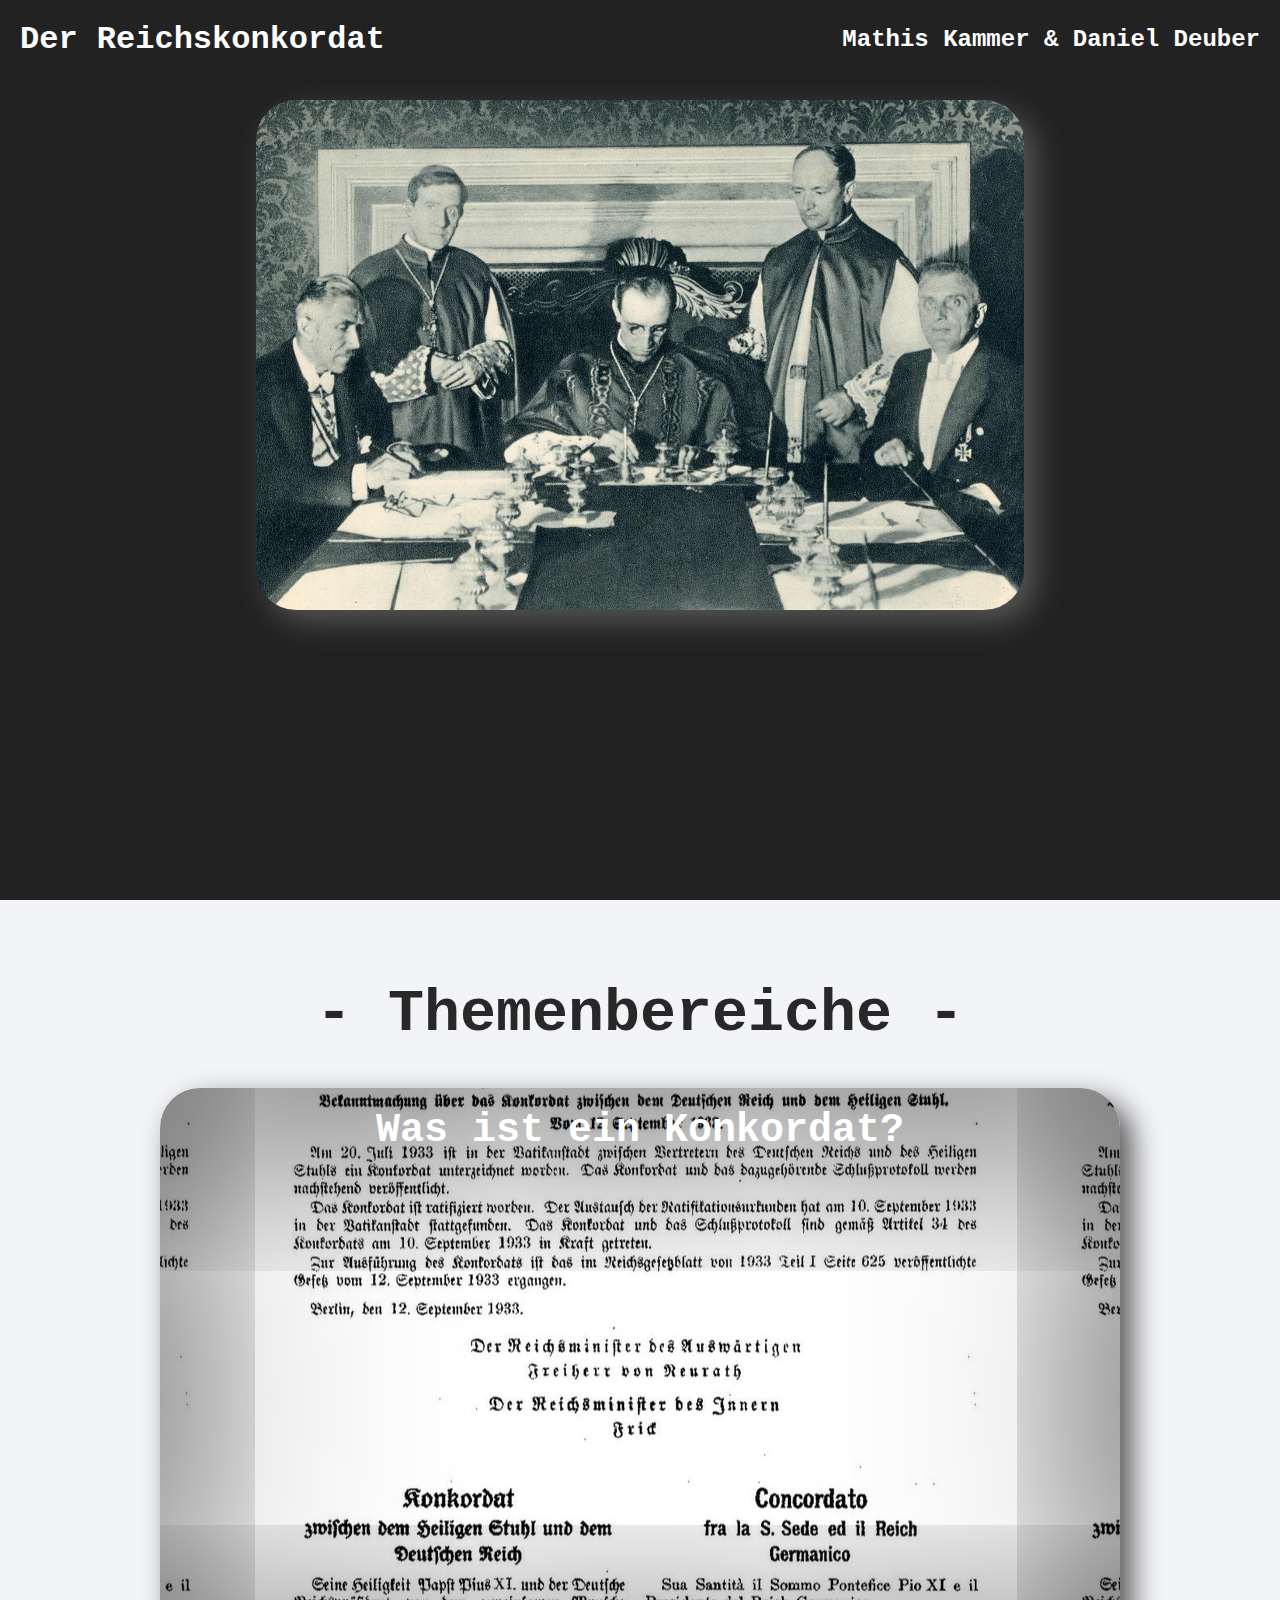
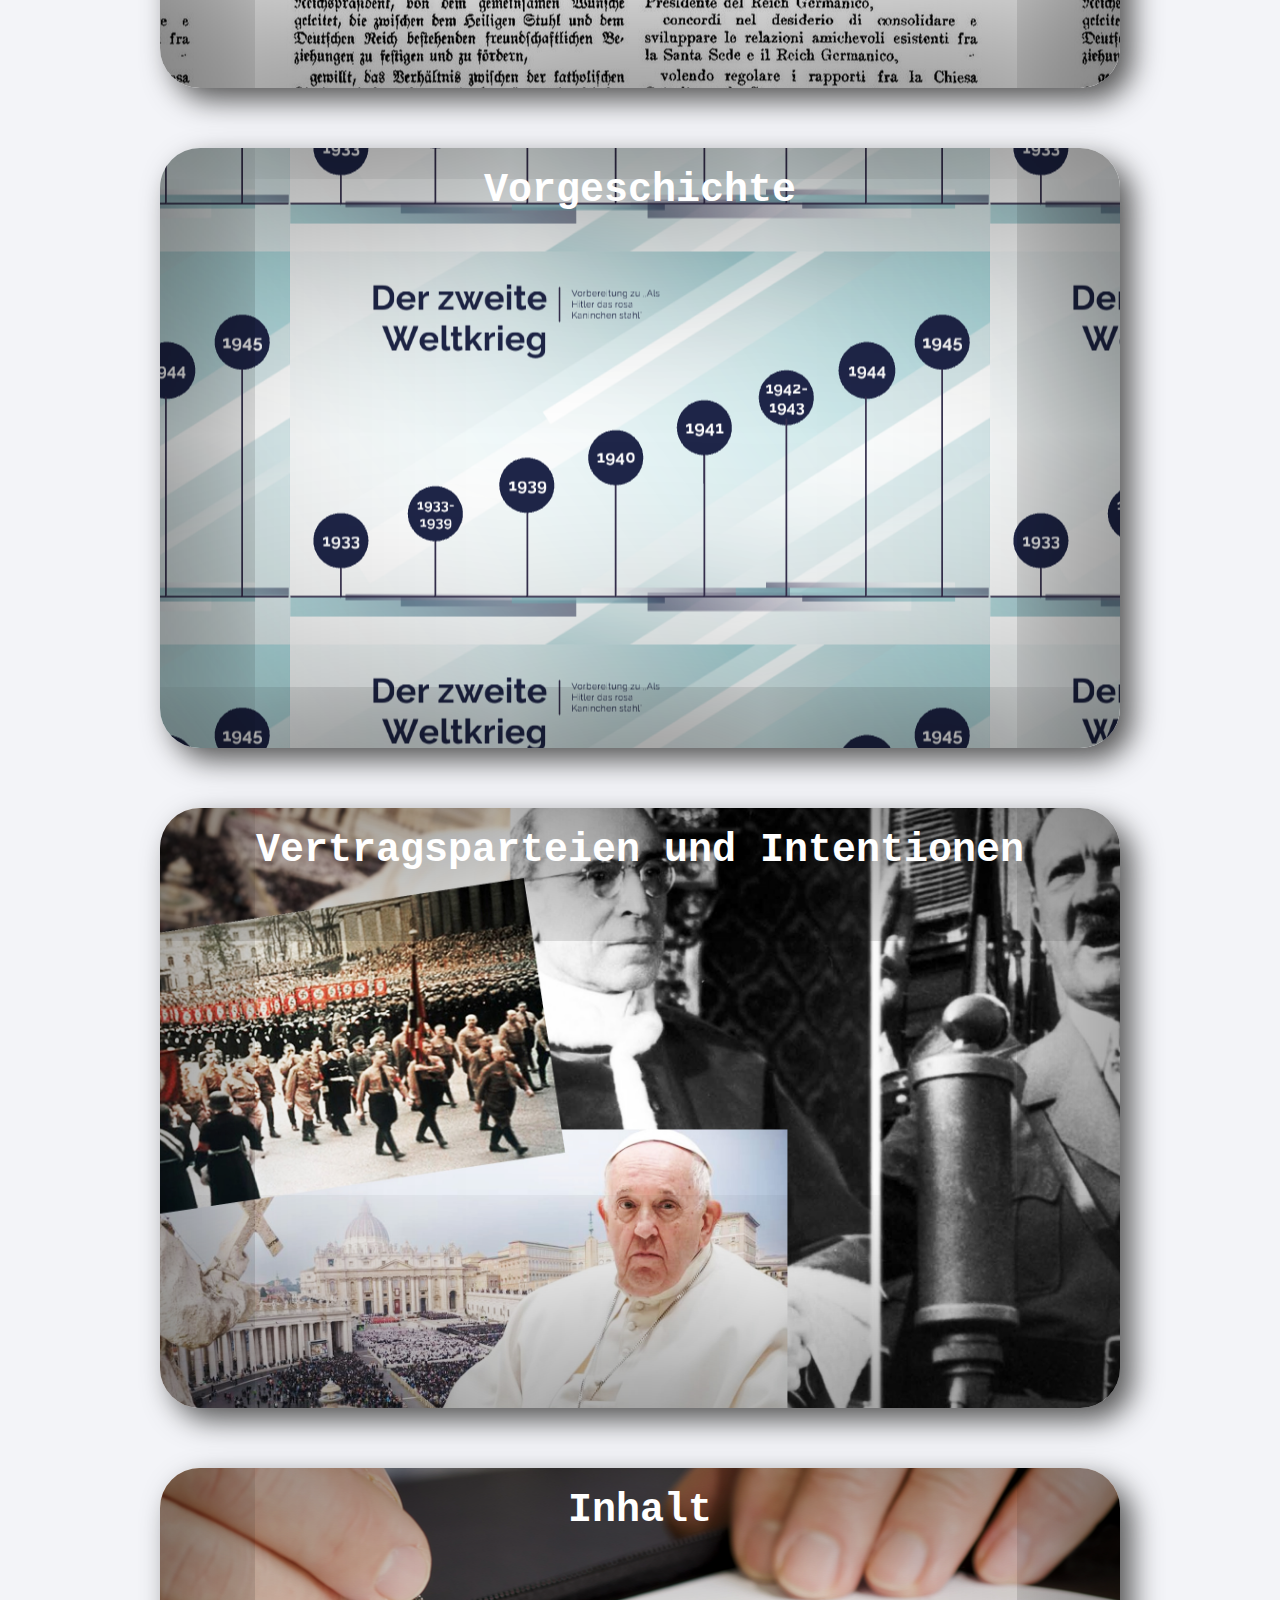
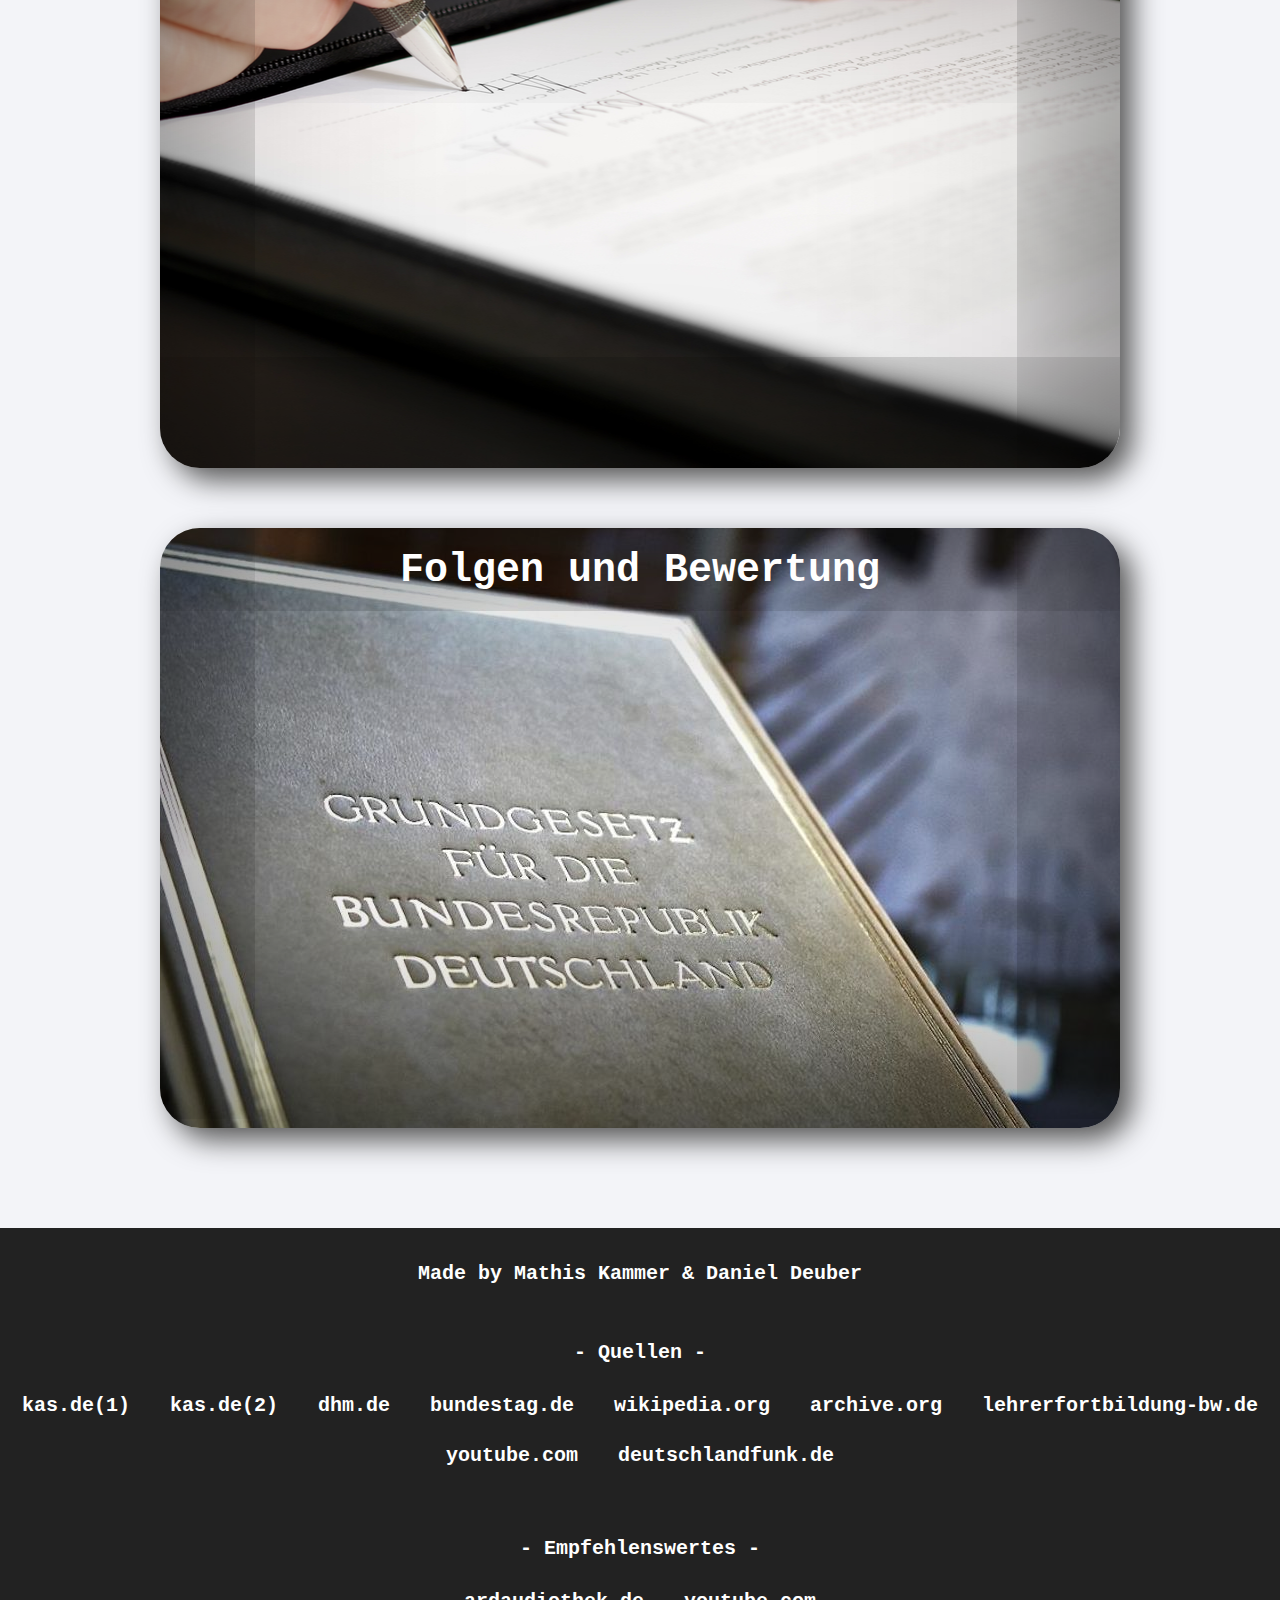
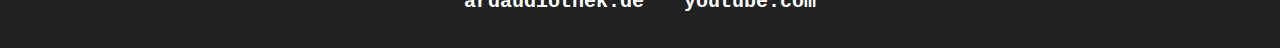
<file: index.html>
<!DOCTYPE html>
<html>
    <head>
        <meta charset="UTF-8">
        <meta name="viewport" content="width=device-width, initial-scale=1.0">
        <link rel="stylesheet" href="style.css">
        <title>Der Reichskonkordat</title>
    </head>
    <body>
        <div class="top-box">
            <div class="text">
                <h1>Der Reichskonkordat</h1>
                <h2>Mathis Kammer & Daniel Deuber</h2>
            </div>
            <img src="img/IMG_3150.png" class="image" alt="Versammlung des Reichskonkordats">
            <p>
                Diese Website läuft am besten auf einem Desktop oder Tablet
                <br><br>↓ Nach unten wischen ↓
            </p>
        </div>
        <div class="main">
            <h1>- Themenbereiche -</h1>

            <div class="categorys">
                <a href="topic/was-ist-ein-konkordat/index.html"><div class="category" id="was">
                    <h1>Was ist ein Konkordat?</h1>
                    <h1 class="read">Mehr lesen</h1>
                </div></a>

                <a href="topic/vorgeschichte/index.html"><div class="category" id="vorgeschichte">
                    <h1>Vorgeschichte</h1>
                    <h1 class="read">Mehr lesen</h1>
                </div></a>

                <a href="topic/vertragsparteien-und-intentionen/index.html"><div class="category" id="vertragsparteien">
                    <h1>Vertragsparteien und Intentionen</h1>
                    <h1 class="read">Mehr lesen</h1>
                </div></a>

                <a href="topic/inhalt/index.html"><div class="category" id="inhalt">
                    <h1>Inhalt</h1>
                    <h1 class="read">Mehr lesen</h1>
                </div></a>

                <a href="topic/folgen-und-bewertung/index.html"><div class="category" id="bewertung">
                    <h1>Folgen und Bewertung</h1>
                    <h1 class="read">Mehr lesen</h1>
                </div></a>
            </div>
        </div>
        <div class="footer">
            <h1>Made by Mathis Kammer & Daniel Deuber</h1>
            <h2>- Quellen -</h2>
            <div class="quellen">
                <h1><a 
                    href="https://www.kas.de/de/web/geschichte-der-cdu/kalender/kalender-detail/-/content/katholische-kirche-und-deutsches-reich-unterzeichnen-reichskonkordat#"
                     target="_blank">
                        kas.de(1)
                    </a>
                </h1>
                <h1><a 
                    href="https://www.kas.de/de/web/geschichte-der-cdu/personen/biogramm-detail/-/content/franz-von-papen#"
                     target="_blank">
                        kas.de(2)
                    </a>
                </h1>
                <h1><a 
                    href="https://www.dhm.de/lemo/kapitel/ns-regime/aussenpolitik/reichskonkordat-1933.html"
                     target="_blank">
                        dhm.de
                    </a>
                </h1>
                <h1><a 
                    href="https://www.bundestag.de/resource/blob/414034/348ad5e91bf759c5cdbb122ad6b3aeab/WD-1-052-10-pdf-data.pdf"
                     target="_blank">
                        bundestag.de
                    </a>
                </h1>
                <h1><a 
                    href="https://de.m.wikipedia.org/wiki/Pius_XII.#/media/Datei:Pius_XII,_Papst.jpg"
                     target="_blank">
                        wikipedia.org
                    </a>
                </h1>
                <h1><a 
                    href="https://archive.org/details/19330722RundfunkredeVonAdolfHitlerAusBayreuthZuDenEvangelischenKirchenwahlenAm23"
                     target="_blank">
                        archive.org
                    </a>
                </h1>
                <h1><a 
                    href="https://lehrerfortbildung-bw.de/u_gewi/religion-rk/gym/bp2016/fb7/2_anti/1_mat/11_m10/"
                     target="_blank">
                        lehrerfortbildung-bw.de
                    </a>
                </h1>
                <h1><a 
                    href="https://m.youtube.com/watch?v=gPlS5JS6BUs"
                     target="_blank">
                        youtube.com
                    </a>
                </h1>
                <h1><a 
                    href="https://www.deutschlandfunk.de/der-unselige-vertrag-100.html"
                     target="_blank">
                        deutschlandfunk.de
                    </a>
                </h1>
            </div>
            <h2>- Empfehlenswertes -</h2>
            <div class="empfehlenswert">
                <h1><a 
                    href="https://www.ardaudiothek.de/episode/religion-die-dokumentation/das-reichskonkordat-von-1933/bayern-2/94609186/"
                     target="_blank">
                        ardaudiothek.de
                    </a>
                </h1>
                <h1><a 
                    href="https://m.youtube.com/watch?v=Yea4604Nuo8&pp=ygUfTXIgd2lzZW4gMiBnbyBraXJjaGUgaW0gbnNzdGFhdA=="
                     target="_blank">
                        youtube.com
                    </a>
                </h1>
            </div>
        </div>
    </body>
</html>
</file>
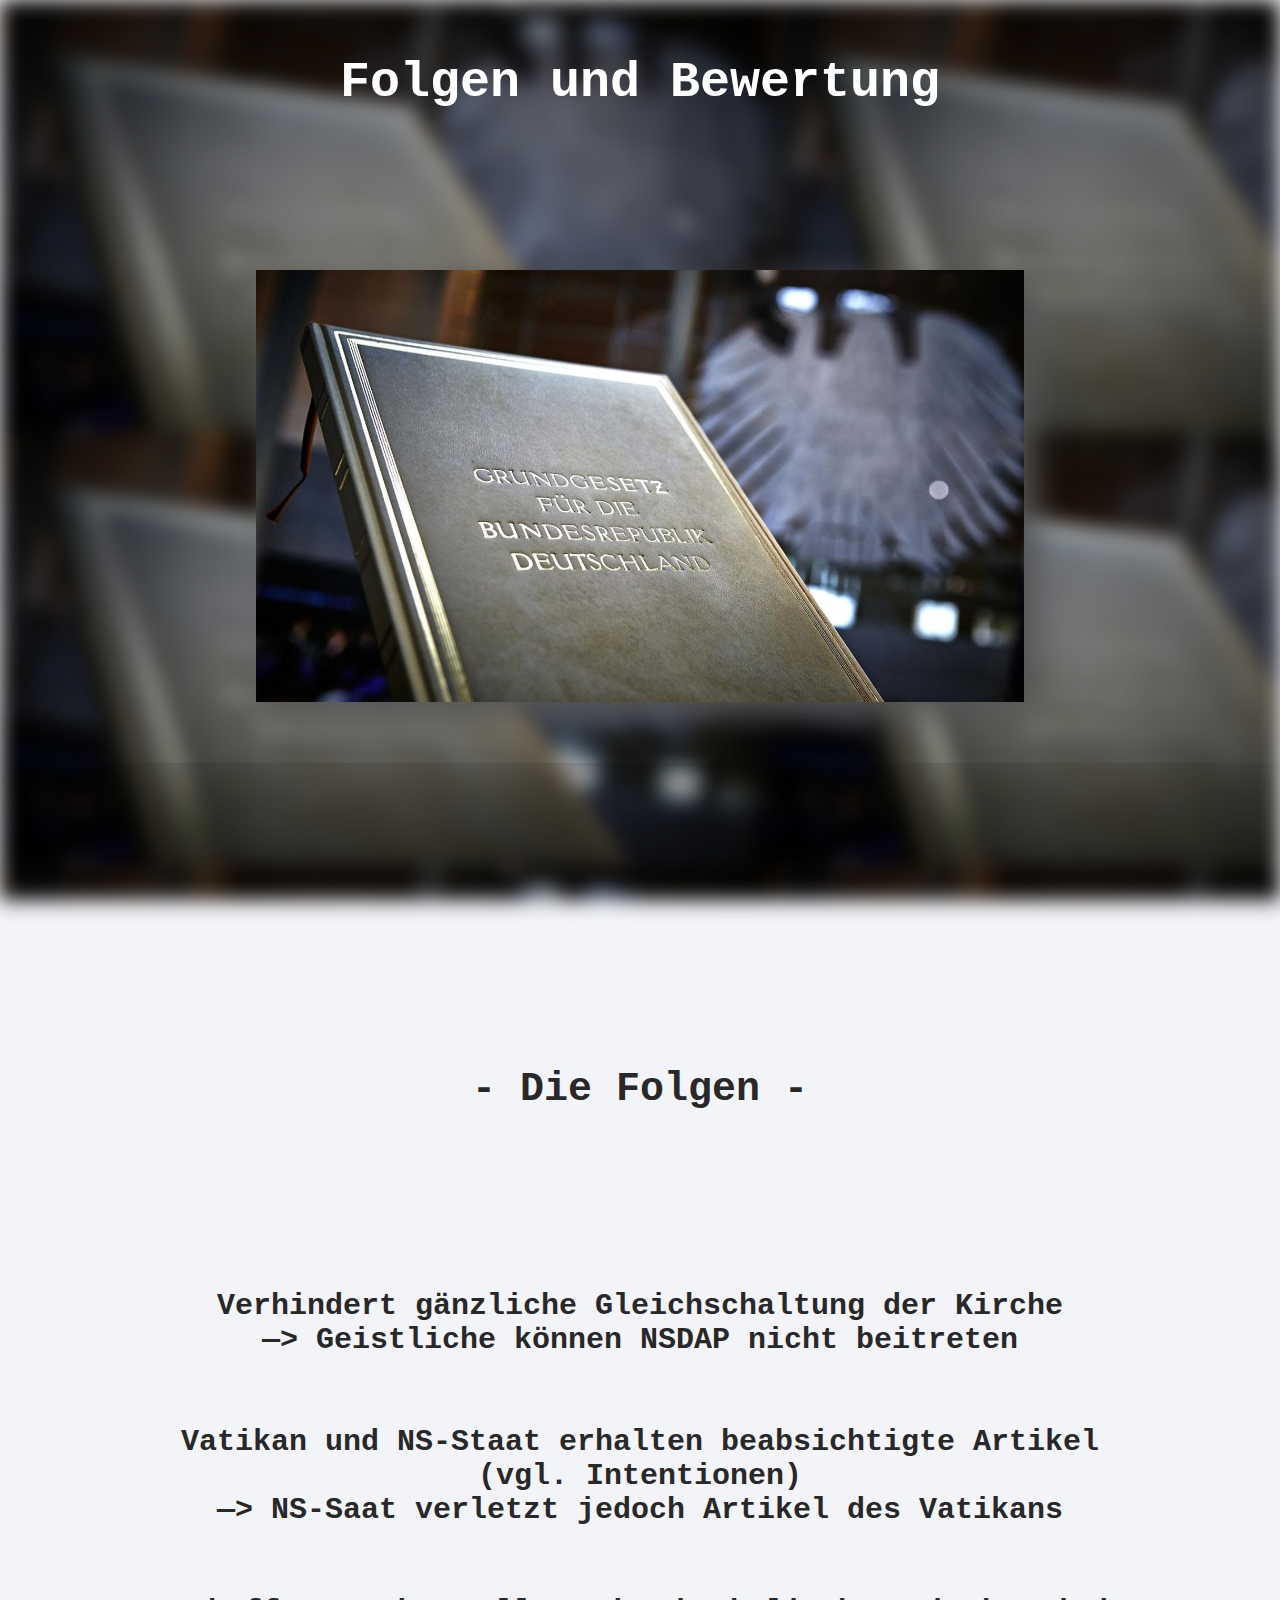
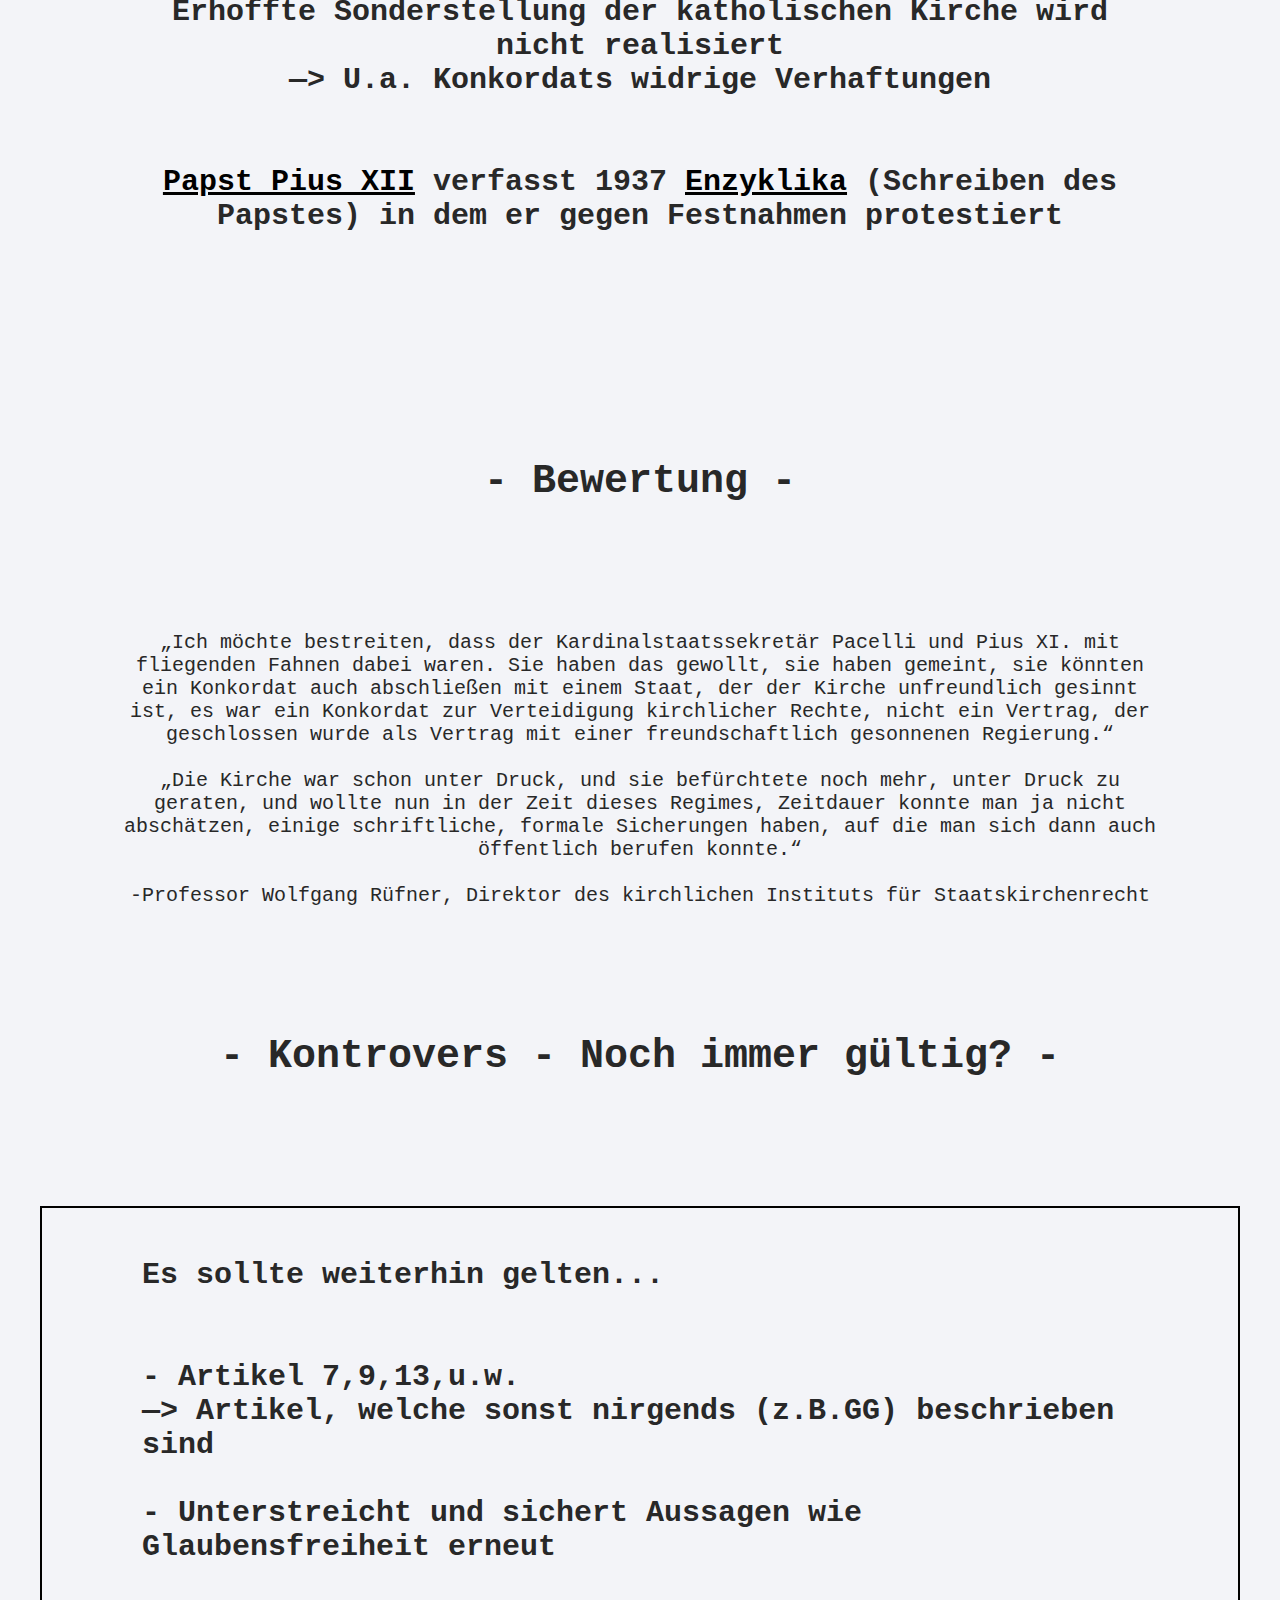
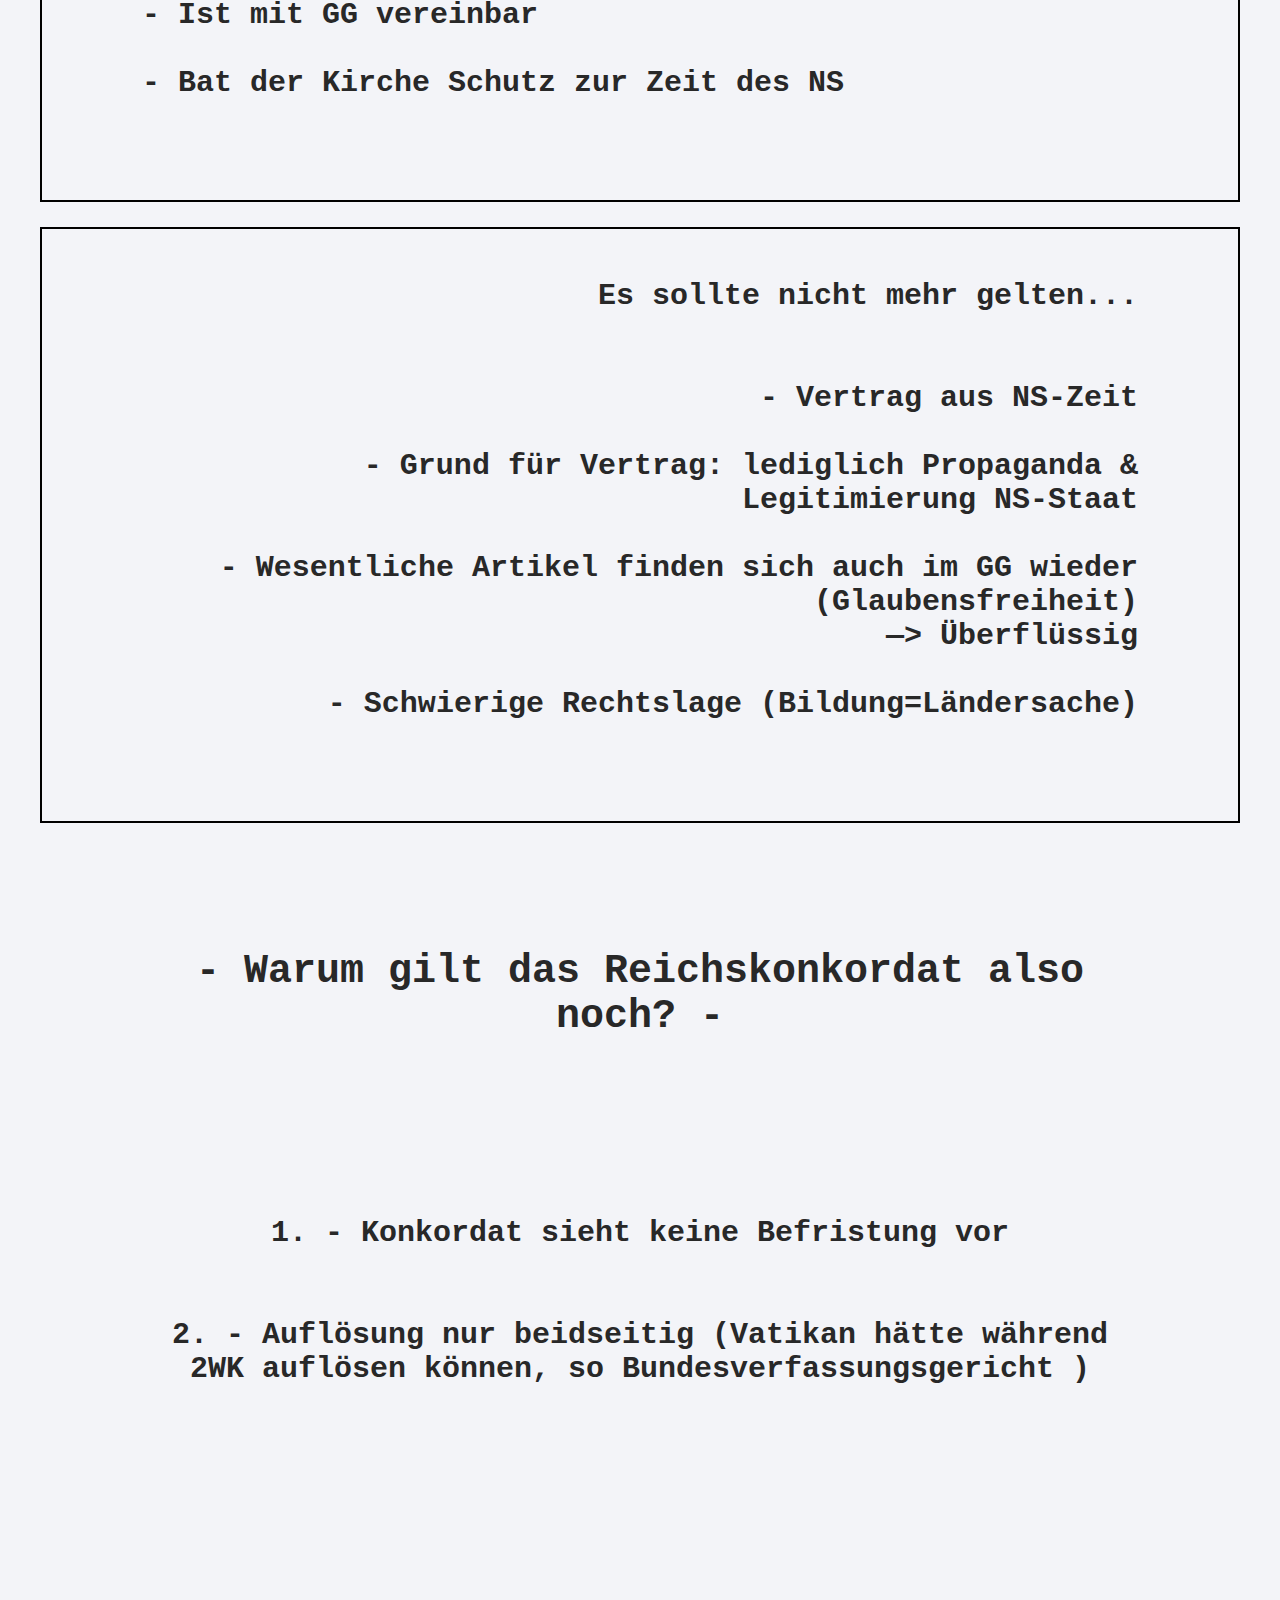
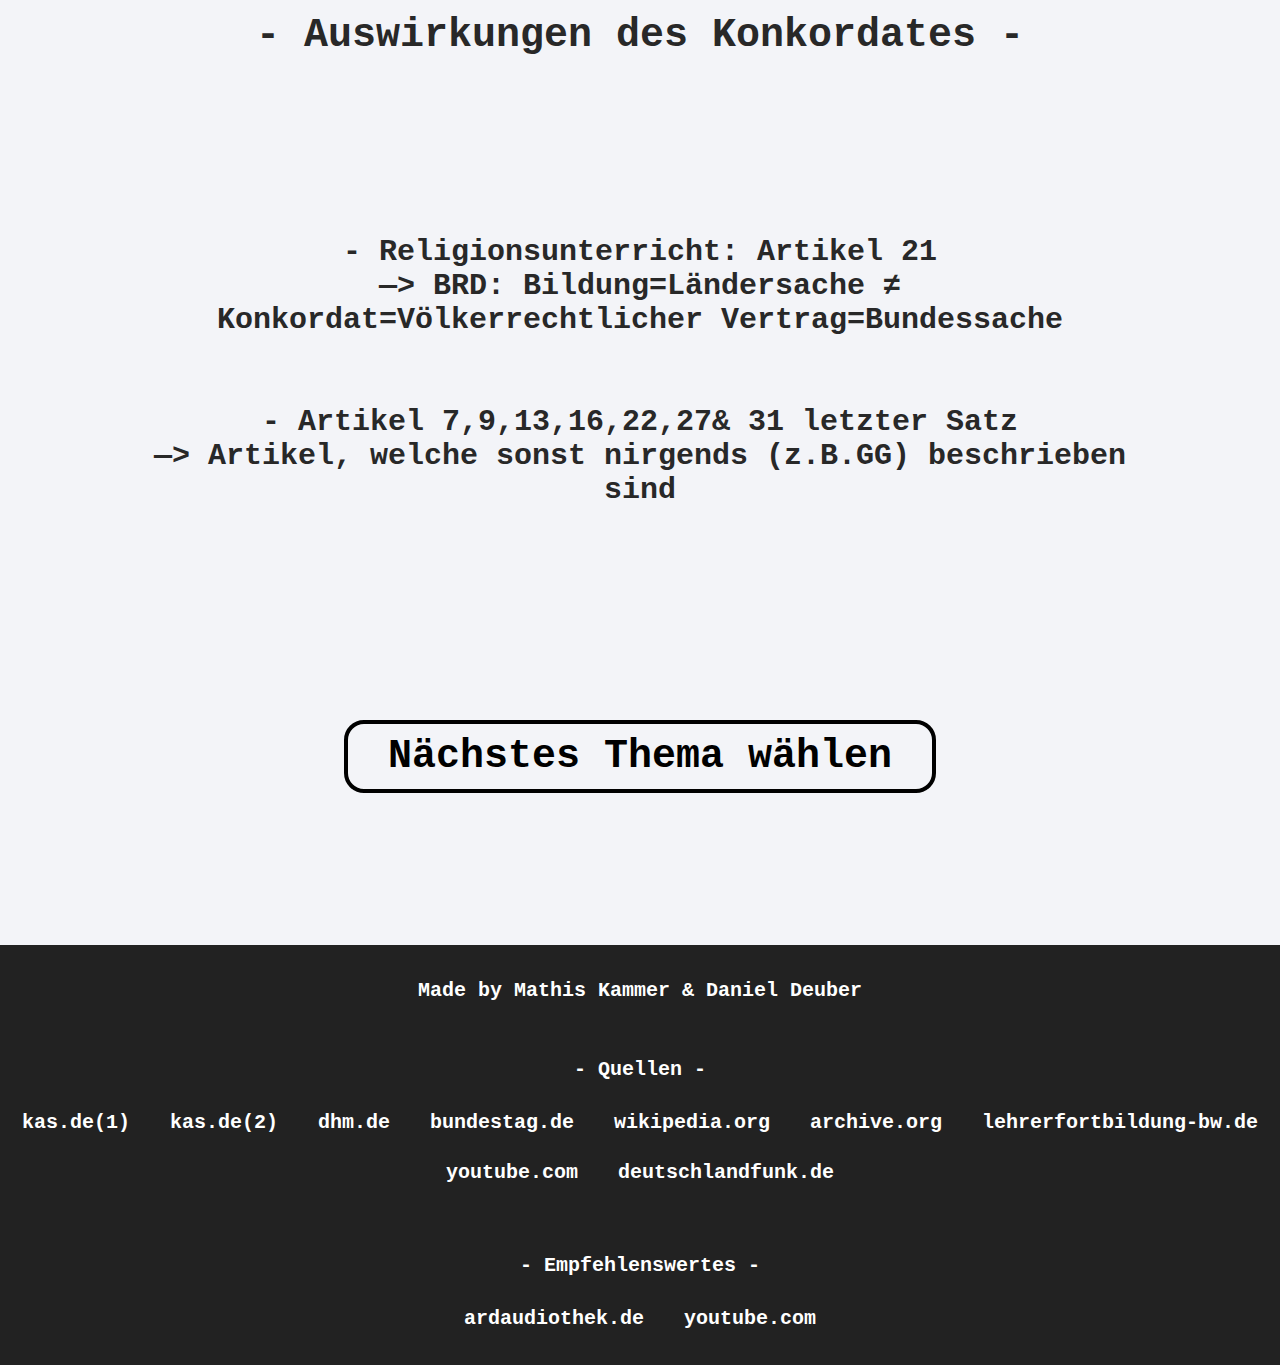
<file: topic/folgen-und-bewertung/index.html>
<!DOCTYPE html>
<html>
    <head>
        <meta charset="UTF-8">
        <meta name="viewport" content="width=device-width, initial-scale=1.0">
        <link rel="stylesheet" href="style.css">
        <title>Der Reichskonkordat</title>
    </head>
    <body>
        <div class="top-box">
            <div class="top-box-background"></div>
            <img src="/img/IMG_0125.JPG" class="image">
            <h1>Folgen und Bewertung</h1>
        </div>
        <div class="main">
            <h1>- Die Folgen -</h1>
            <h2>Verhindert gänzliche Gleichschaltung der Kirche 
                <br>—> Geistliche können NSDAP nicht beitreten
            <br><br><br>Vatikan und NS-Staat erhalten beabsichtigte Artikel (vgl. Intentionen) 
                <br>—> NS-Saat verletzt jedoch Artikel des Vatikans
            <br><br><br>Erhoffte Sonderstellung der katholischen Kirche wird nicht realisiert
                <br>—> U.a. Konkordats widrige Verhaftungen  
            <br><br><br><a href="https://www.dhm.de/lemo/biografie/papst-pius-xii.html">Papst Pius XII</a> verfasst 1937
             <a href="https://www.dbk.de/themen/enzyklika-fratelli-tutti/">Enzyklika</a> (Schreiben des Papstes) in dem er gegen Festnahmen protestiert 
            </h2>
            <h1>- Bewertung -</h1>
            <p>
                „Ich möchte bestreiten, dass der Kardinalstaatssekretär Pacelli und Pius XI. mit fliegenden Fahnen dabei waren. Sie haben das gewollt, sie haben gemeint, sie könnten ein Konkordat auch abschließen mit einem Staat, der der Kirche unfreundlich gesinnt ist, es war ein Konkordat zur Verteidigung kirchlicher Rechte, nicht ein Vertrag, der geschlossen wurde als Vertrag mit einer freundschaftlich gesonnenen Regierung.“
                    <br><br>
                „Die Kirche war schon unter Druck, und sie befürchtete noch mehr, unter Druck zu geraten, und wollte nun in der Zeit dieses Regimes, Zeitdauer konnte man ja nicht abschätzen, einige schriftliche, formale Sicherungen haben, auf die man sich dann auch öffentlich berufen konnte.“
                    <br><br>
                -Professor Wolfgang Rüfner, Direktor des kirchlichen Instituts für Staatskirchenrecht
            </p>
            <h1>- Kontrovers - Noch immer gültig? -</h1>

            <h2 class="left">
                Es sollte weiterhin gelten...
                <br><br><br>
                - Artikel 7,9,13,u.w. <br>—> Artikel, welche sonst nirgends (z.B.GG) beschrieben sind
                <br><br>
                - Unterstreicht und sichert Aussagen wie Glaubensfreiheit erneut
                <br><br>
                - Ist mit GG vereinbar
                <br><br>
                - Bat der Kirche Schutz zur Zeit des NS
            </h2>
            <h2 class="right">
                Es sollte nicht mehr gelten...
                <br><br><br>
                - Vertrag aus NS-Zeit 
                <br><br>
                - Grund für Vertrag: lediglich Propaganda & Legitimierung NS-Staat 
                <br><br>
                - Wesentliche Artikel finden sich auch im GG wieder (Glaubensfreiheit) <br>—> Überflüssig 
                <br><br>
                - Schwierige Rechtslage (Bildung=Ländersache)
            </h2>
            <h1>- Warum gilt das Reichskonkordat also noch? -</h1>
            <h2>1. - Konkordat sieht keine Befristung vor
            <br><br><br>2. - Auflösung nur beidseitig (Vatikan hätte während 2WK auflösen können, so Bundesverfassungsgericht )</h2>
 
            <h1>- Auswirkungen des Konkordates -</h1>
            <h2>
                - Religionsunterricht: Artikel 21 
                <br>—> BRD: Bildung=Ländersache ≠ Konkordat=Völkerrechtlicher Vertrag=Bundessache
                <br><br><br>
            - Artikel 7,9,13,16,22,27& 31 letzter Satz <br>—> Artikel, welche sonst nirgends (z.B.GG) beschrieben sind 
            </h2>

            <h1><a href="/index.html" class="home">Nächstes Thema wählen</a></h1>
        </div>
        <div class="footer">
            <h1>Made by Mathis Kammer & Daniel Deuber</h1>
            <h2>- Quellen -</h2>
            <div class="quellen">
                <h1><a 
                    href="https://www.kas.de/de/web/geschichte-der-cdu/kalender/kalender-detail/-/content/katholische-kirche-und-deutsches-reich-unterzeichnen-reichskonkordat#"
                     target="_blank">
                        kas.de(1)
                    </a>
                </h1>
                <h1><a 
                    href="https://www.kas.de/de/web/geschichte-der-cdu/personen/biogramm-detail/-/content/franz-von-papen#"
                     target="_blank">
                        kas.de(2)
                    </a>
                </h1>
                <h1><a 
                    href="https://www.dhm.de/lemo/kapitel/ns-regime/aussenpolitik/reichskonkordat-1933.html"
                     target="_blank">
                        dhm.de
                    </a>
                </h1>
                <h1><a 
                    href="https://www.bundestag.de/resource/blob/414034/348ad5e91bf759c5cdbb122ad6b3aeab/WD-1-052-10-pdf-data.pdf"
                     target="_blank">
                        bundestag.de
                    </a>
                </h1>
                <h1><a 
                    href="https://de.m.wikipedia.org/wiki/Pius_XII.#/media/Datei:Pius_XII,_Papst.jpg"
                     target="_blank">
                        wikipedia.org
                    </a>
                </h1>
                <h1><a 
                    href="https://archive.org/details/19330722RundfunkredeVonAdolfHitlerAusBayreuthZuDenEvangelischenKirchenwahlenAm23"
                     target="_blank">
                        archive.org
                    </a>
                </h1>
                <h1><a 
                    href="https://lehrerfortbildung-bw.de/u_gewi/religion-rk/gym/bp2016/fb7/2_anti/1_mat/11_m10/"
                     target="_blank">
                        lehrerfortbildung-bw.de
                    </a>
                </h1>
                <h1><a 
                    href="https://m.youtube.com/watch?v=gPlS5JS6BUs"
                     target="_blank">
                        youtube.com
                    </a>
                </h1>
                <h1><a 
                    href="https://www.deutschlandfunk.de/der-unselige-vertrag-100.html"
                     target="_blank">
                        deutschlandfunk.de
                    </a>
                </h1>
            </div>
            <h2>- Empfehlenswertes -</h2>
            <div class="empfehlenswert">
                <h1><a 
                    href="https://www.ardaudiothek.de/episode/religion-die-dokumentation/das-reichskonkordat-von-1933/bayern-2/94609186/"
                     target="_blank">
                        ardaudiothek.de
                    </a>
                </h1>
                <h1><a 
                    href="https://m.youtube.com/watch?v=Yea4604Nuo8&pp=ygUfTXIgd2lzZW4gMiBnbyBraXJjaGUgaW0gbnNzdGFhdA=="
                     target="_blank">
                        youtube.com
                    </a>
                </h1>
            </div>
        </div>
    </body>
</html>
</file>
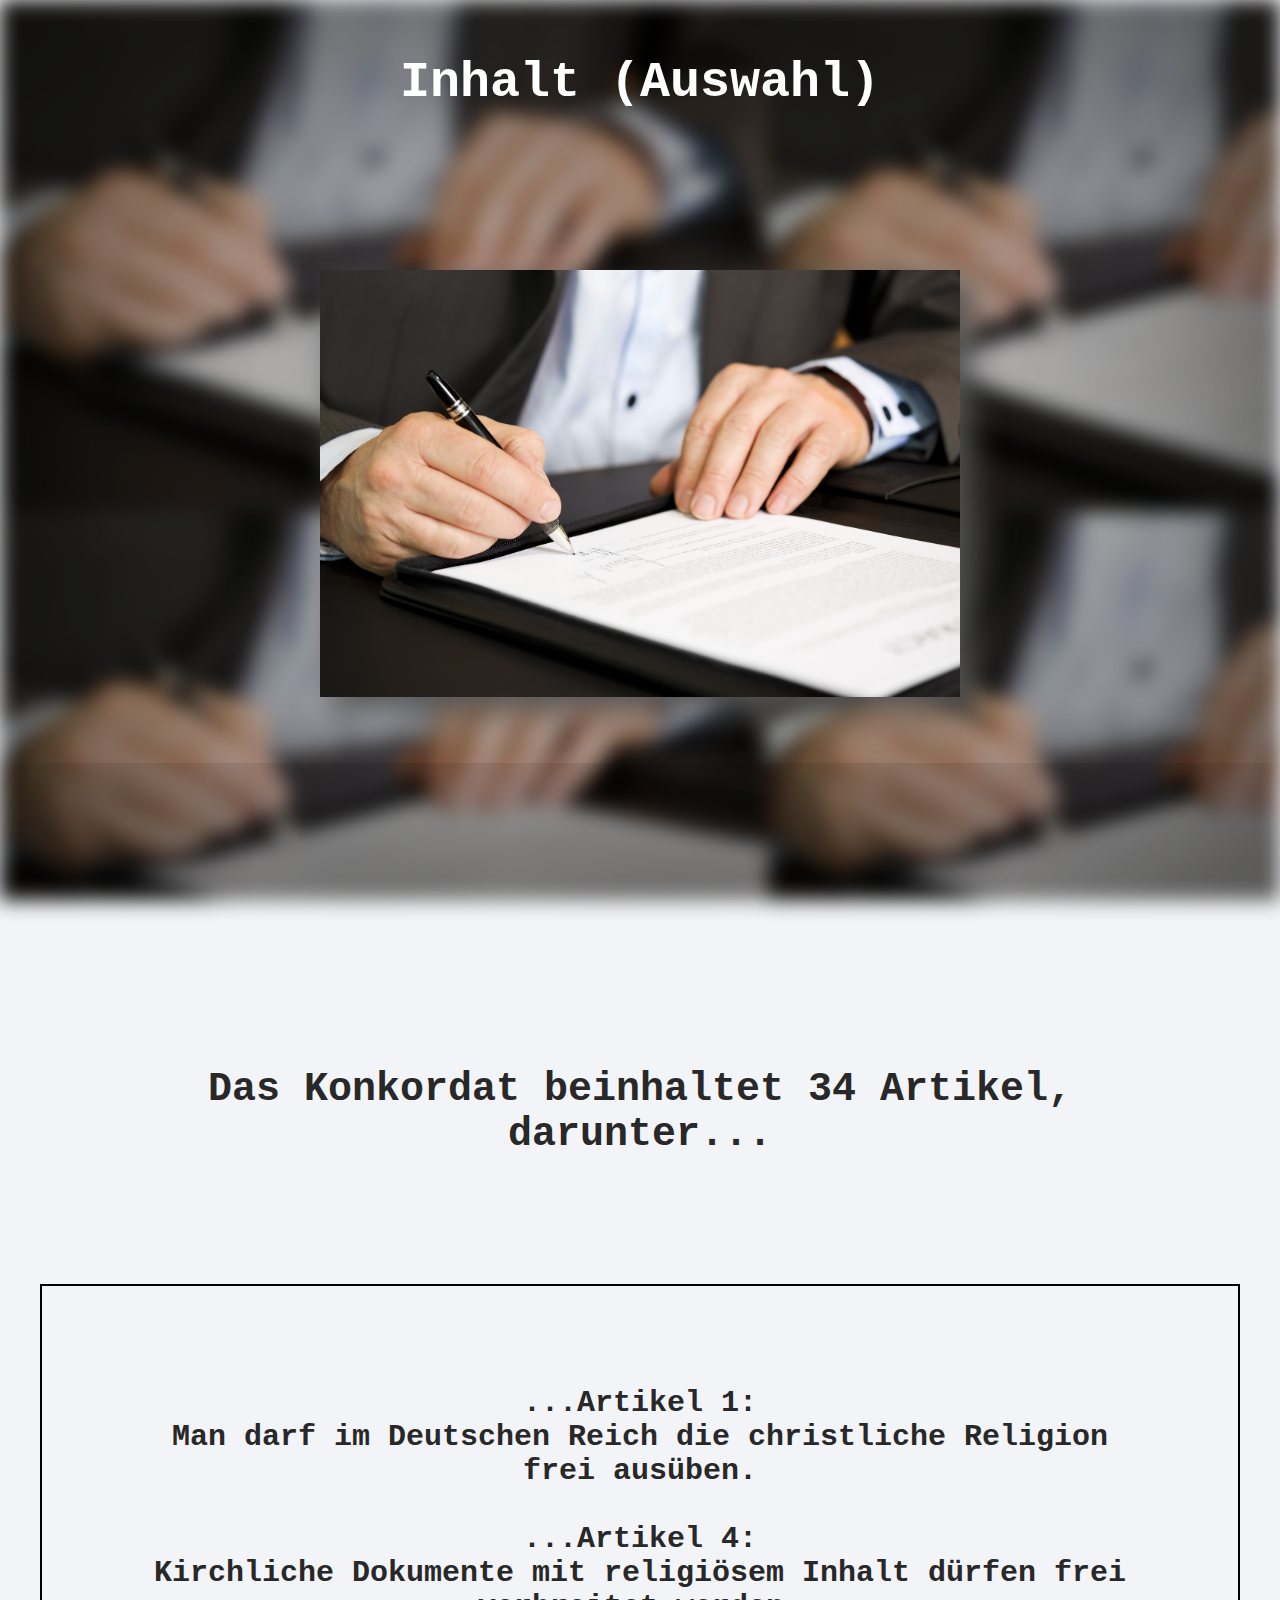
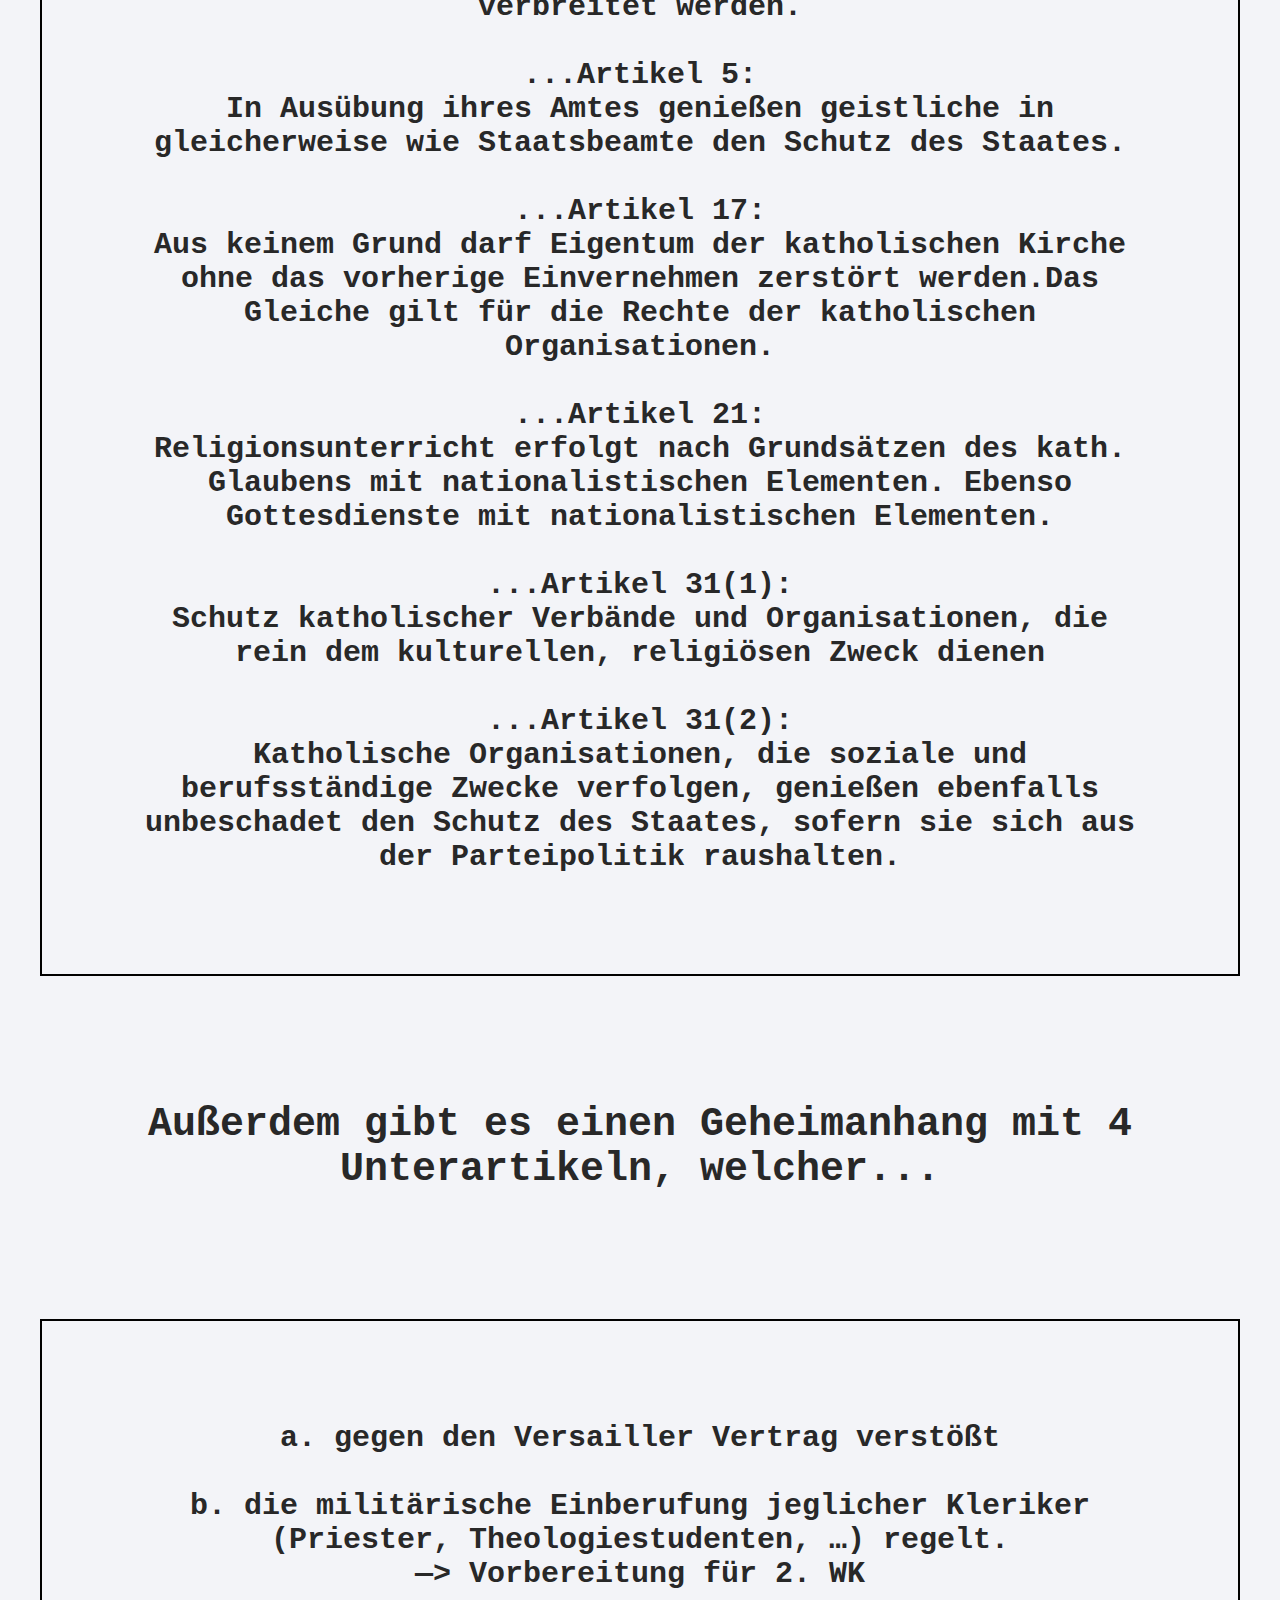
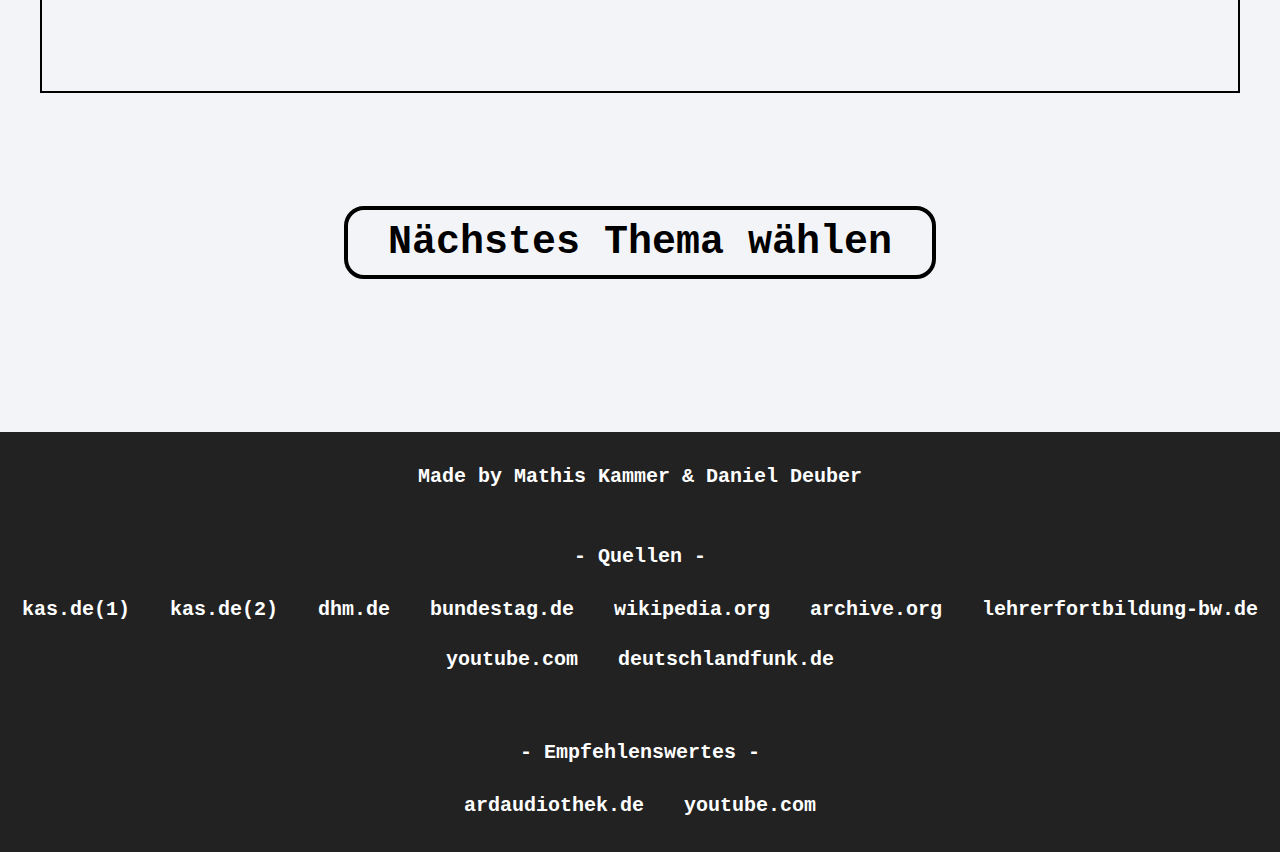
<file: topic/inhalt/index.html>
<!DOCTYPE html>
<html>
    <head>
        <meta charset="UTF-8">
        <meta name="viewport" content="width=device-width, initial-scale=1.0">
        <link rel="stylesheet" href="style.css">
        <title>Der Reichskonkordat</title>
    </head>
    <body>
        <div class="top-box">
            <div class="top-box-background"></div>
            <img src="/img/IMG_0124.JPG" class="image">
            <h1>Inhalt (Auswahl)</h1>
        </div>
        <div class="main">
            <h1>Das Konkordat beinhaltet 34 Artikel, darunter...</h1>
            <h2 class="outline">
                ...Artikel 1: <br>Man darf im Deutschen Reich die christliche Religion frei ausüben.
                <br><br>
                ...Artikel 4: <br>Kirchliche Dokumente mit religiösem Inhalt dürfen frei verbreitet werden. 
                <br><br>
                ...Artikel 5: <br>In Ausübung ihres Amtes genießen geistliche in gleicherweise wie Staatsbeamte den Schutz des Staates. 
                <br><br>
                ...Artikel 17: <br>Aus keinem Grund darf Eigentum der katholischen Kirche ohne das vorherige Einvernehmen zerstört werden.Das Gleiche gilt für die Rechte der katholischen Organisationen.
                <br><br>
                ...Artikel 21: <br>Religionsunterricht erfolgt nach Grundsätzen des kath. Glaubens mit nationalistischen Elementen. Ebenso Gottesdienste mit nationalistischen Elementen.
                <br><br>
                ...Artikel 31(1): <br>Schutz katholischer Verbände und Organisationen, die rein dem kulturellen, religiösen Zweck dienen
                <br><br>
                ...Artikel 31(2): <br>Katholische Organisationen, die soziale und berufsständige Zwecke verfolgen, genießen ebenfalls unbeschadet den Schutz des Staates, sofern sie sich aus der Parteipolitik raushalten. 
            </h2>
            <h1>Außerdem gibt es einen Geheimanhang mit 4 Unterartikeln, welcher...</h1>
            <h2 class="outline">
                a. gegen den Versailler Vertrag verstößt
                <br><br>
                b. die militärische Einberufung jeglicher Kleriker (Priester, Theologiestudenten, …) regelt.
                <br>—> Vorbereitung für 2. WK
            </h2>
            
            <h1><a href="/index.html">Nächstes Thema wählen</a></h1>
        </div>
        <div class="footer">
            <h1>Made by Mathis Kammer & Daniel Deuber</h1>
            <h2>- Quellen -</h2>
            <div class="quellen">
                <h1><a 
                    href="https://www.kas.de/de/web/geschichte-der-cdu/kalender/kalender-detail/-/content/katholische-kirche-und-deutsches-reich-unterzeichnen-reichskonkordat#"
                     target="_blank">
                        kas.de(1)
                    </a>
                </h1>
                <h1><a 
                    href="https://www.kas.de/de/web/geschichte-der-cdu/personen/biogramm-detail/-/content/franz-von-papen#"
                     target="_blank">
                        kas.de(2)
                    </a>
                </h1>
                <h1><a 
                    href="https://www.dhm.de/lemo/kapitel/ns-regime/aussenpolitik/reichskonkordat-1933.html"
                     target="_blank">
                        dhm.de
                    </a>
                </h1>
                <h1><a 
                    href="https://www.bundestag.de/resource/blob/414034/348ad5e91bf759c5cdbb122ad6b3aeab/WD-1-052-10-pdf-data.pdf"
                     target="_blank">
                        bundestag.de
                    </a>
                </h1>
                <h1><a 
                    href="https://de.m.wikipedia.org/wiki/Pius_XII.#/media/Datei:Pius_XII,_Papst.jpg"
                     target="_blank">
                        wikipedia.org
                    </a>
                </h1>
                <h1><a 
                    href="https://archive.org/details/19330722RundfunkredeVonAdolfHitlerAusBayreuthZuDenEvangelischenKirchenwahlenAm23"
                     target="_blank">
                        archive.org
                    </a>
                </h1>
                <h1><a 
                    href="https://lehrerfortbildung-bw.de/u_gewi/religion-rk/gym/bp2016/fb7/2_anti/1_mat/11_m10/"
                     target="_blank">
                        lehrerfortbildung-bw.de
                    </a>
                </h1>
                <h1><a 
                    href="https://m.youtube.com/watch?v=gPlS5JS6BUs"
                     target="_blank">
                        youtube.com
                    </a>
                </h1>
                <h1><a 
                    href="https://www.deutschlandfunk.de/der-unselige-vertrag-100.html"
                     target="_blank">
                        deutschlandfunk.de
                    </a>
                </h1>
            </div>
            <h2>- Empfehlenswertes -</h2>
            <div class="empfehlenswert">
                <h1><a 
                    href="https://www.ardaudiothek.de/episode/religion-die-dokumentation/das-reichskonkordat-von-1933/bayern-2/94609186/"
                     target="_blank">
                        ardaudiothek.de
                    </a>
                </h1>
                <h1><a 
                    href="https://m.youtube.com/watch?v=Yea4604Nuo8&pp=ygUfTXIgd2lzZW4gMiBnbyBraXJjaGUgaW0gbnNzdGFhdA=="
                     target="_blank">
                        youtube.com
                    </a>
                </h1>
            </div>
        </div>
    </body>
</html>
</file>
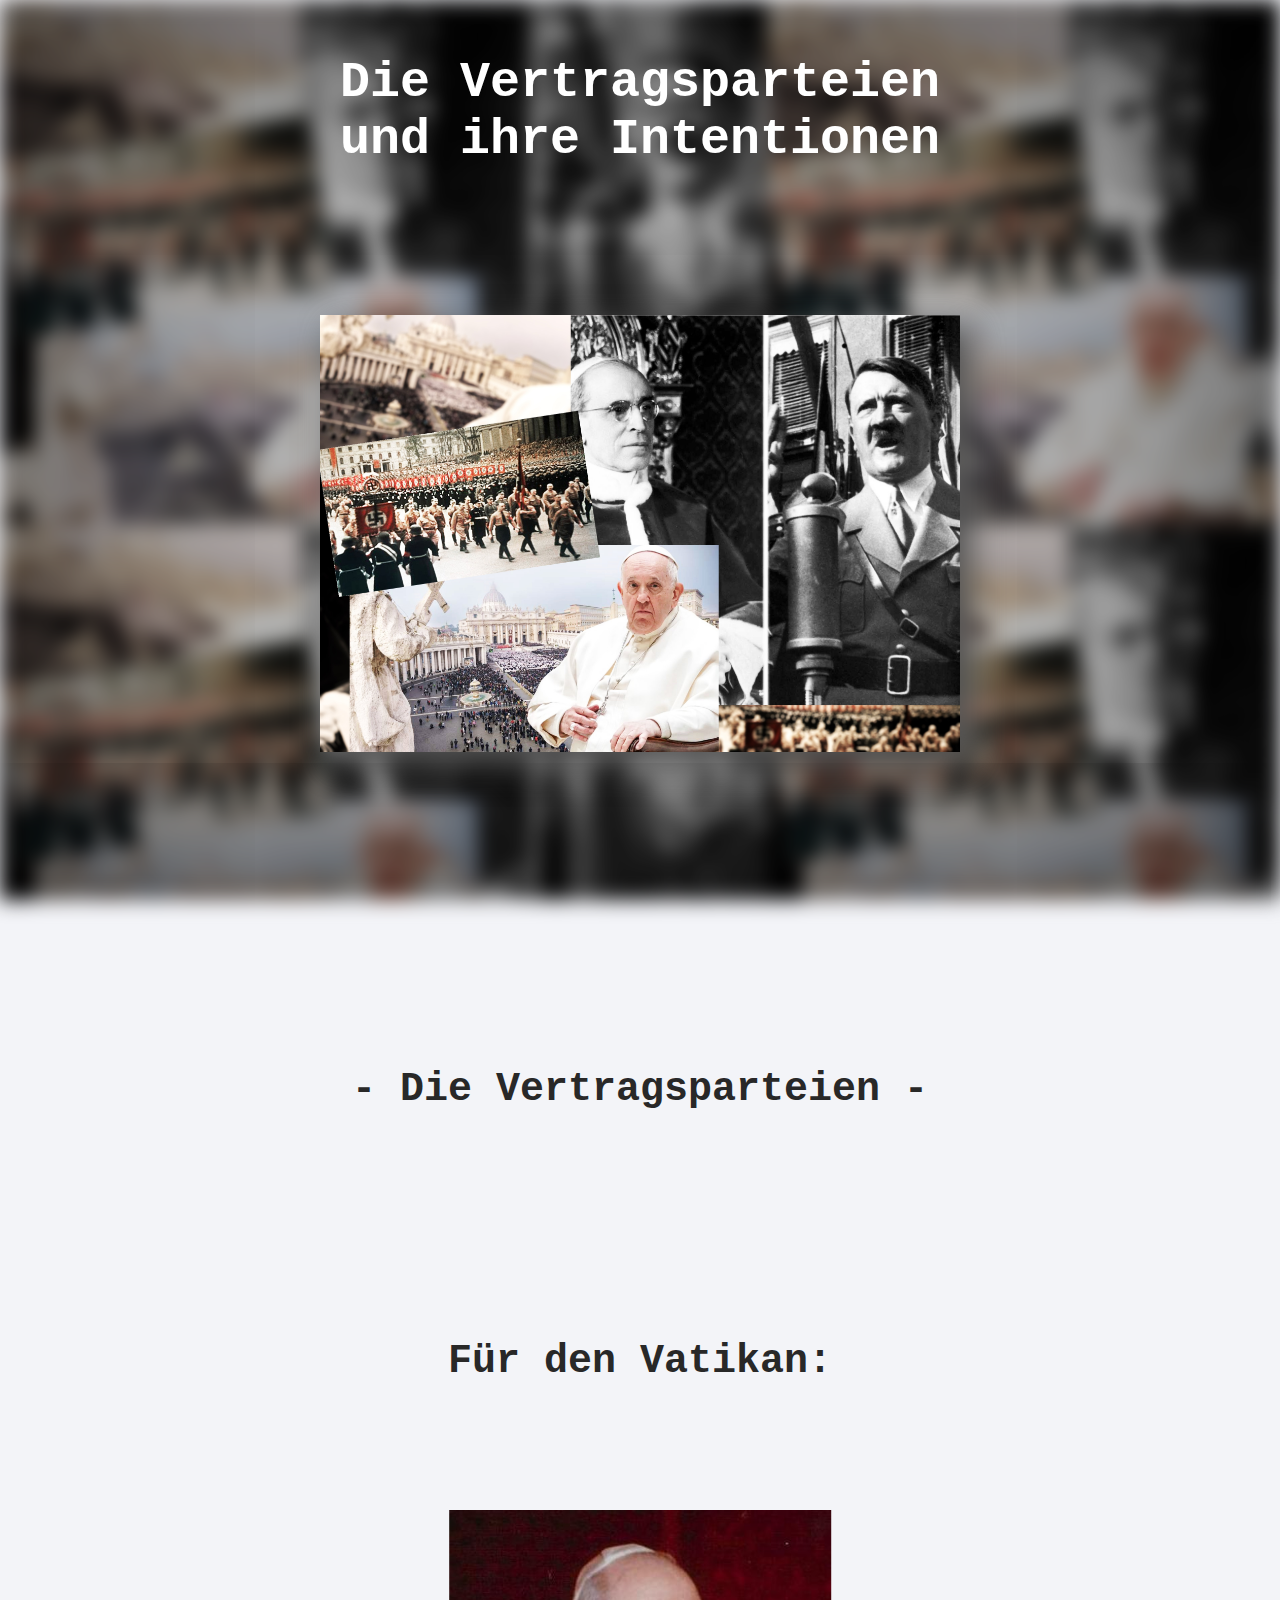
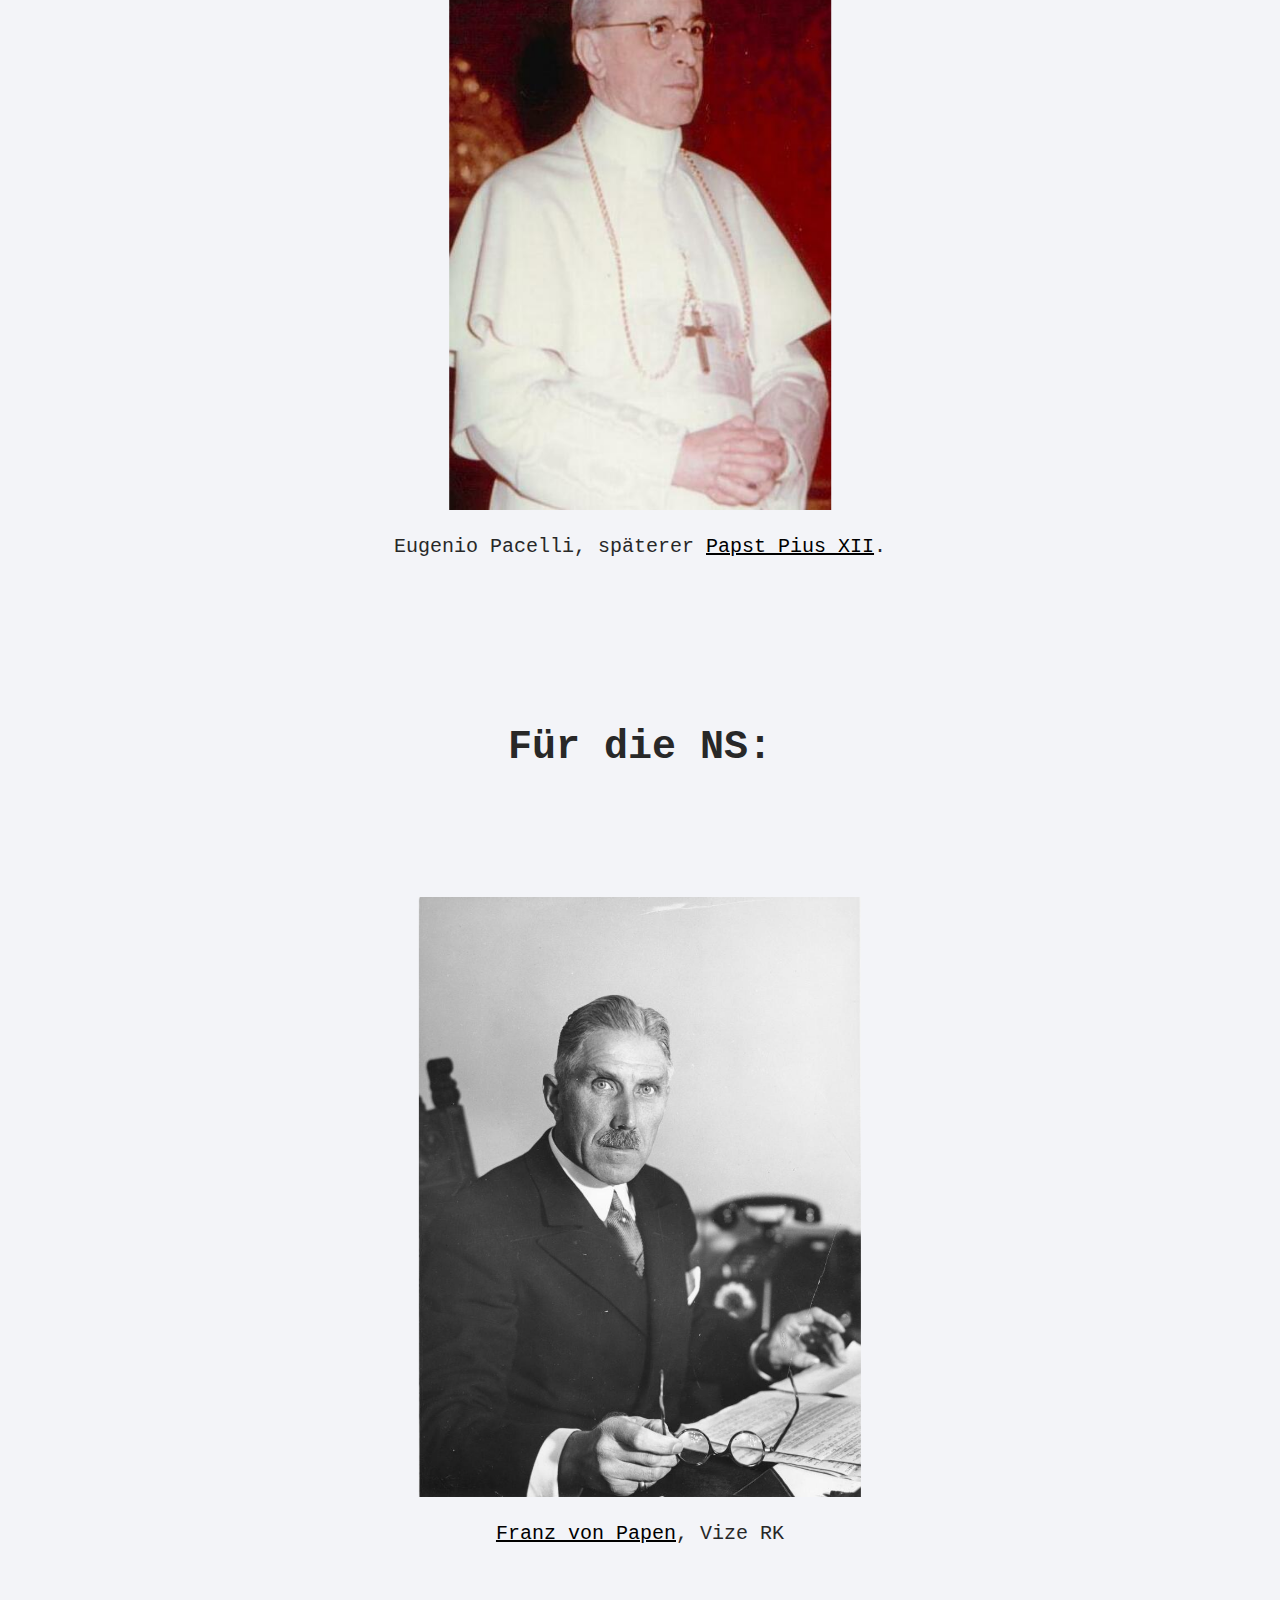
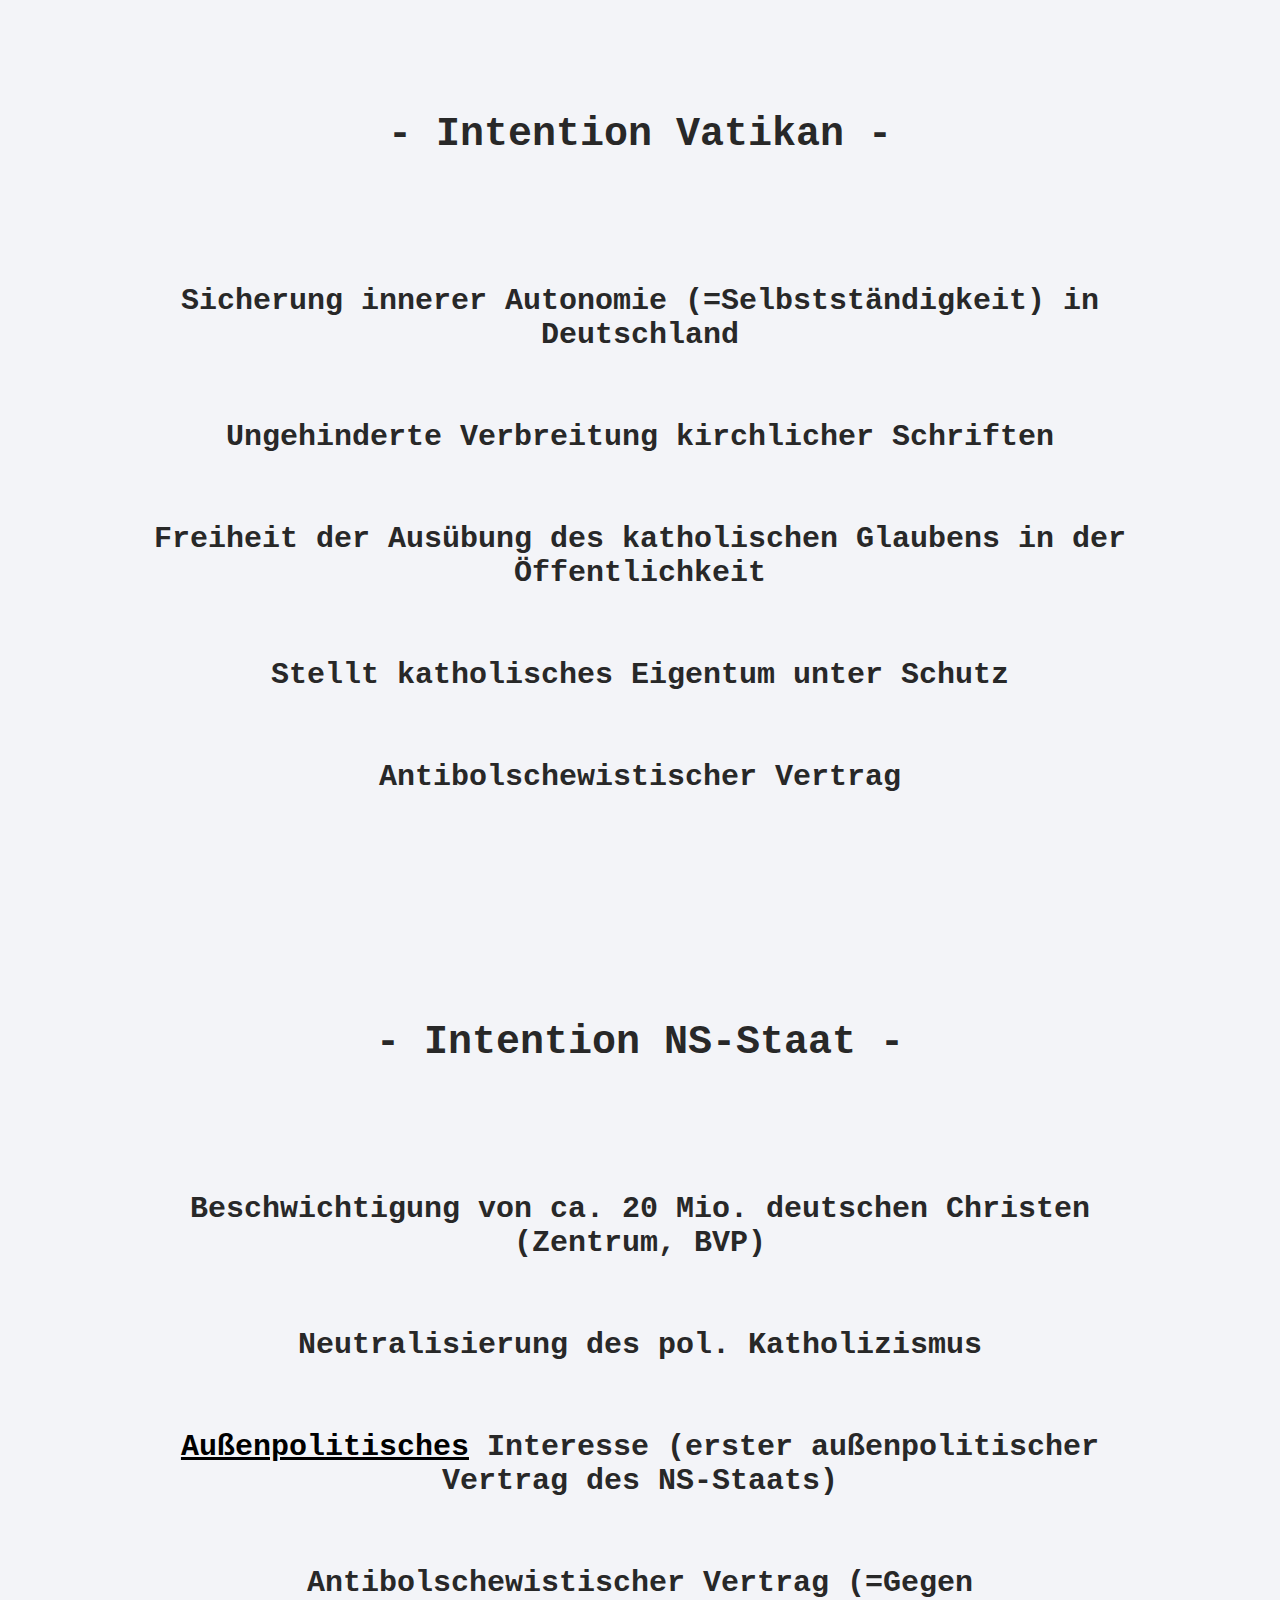
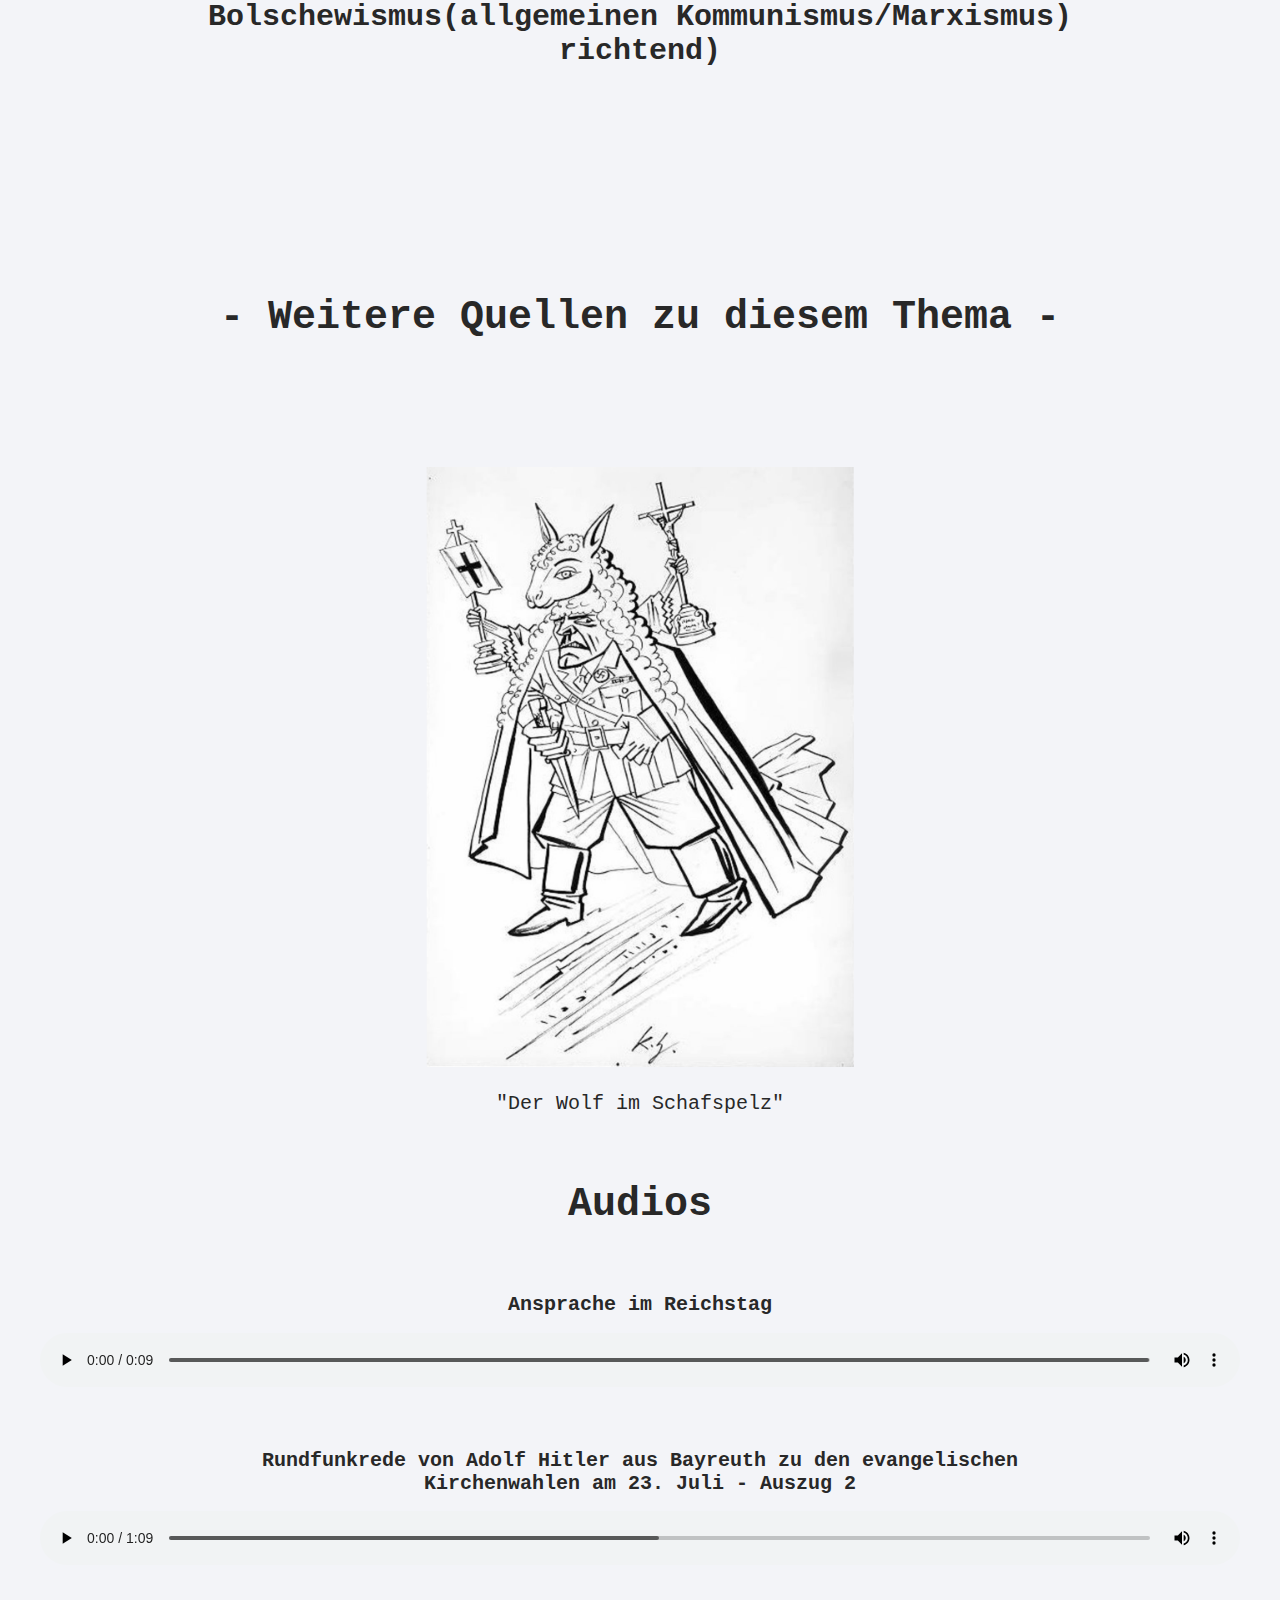
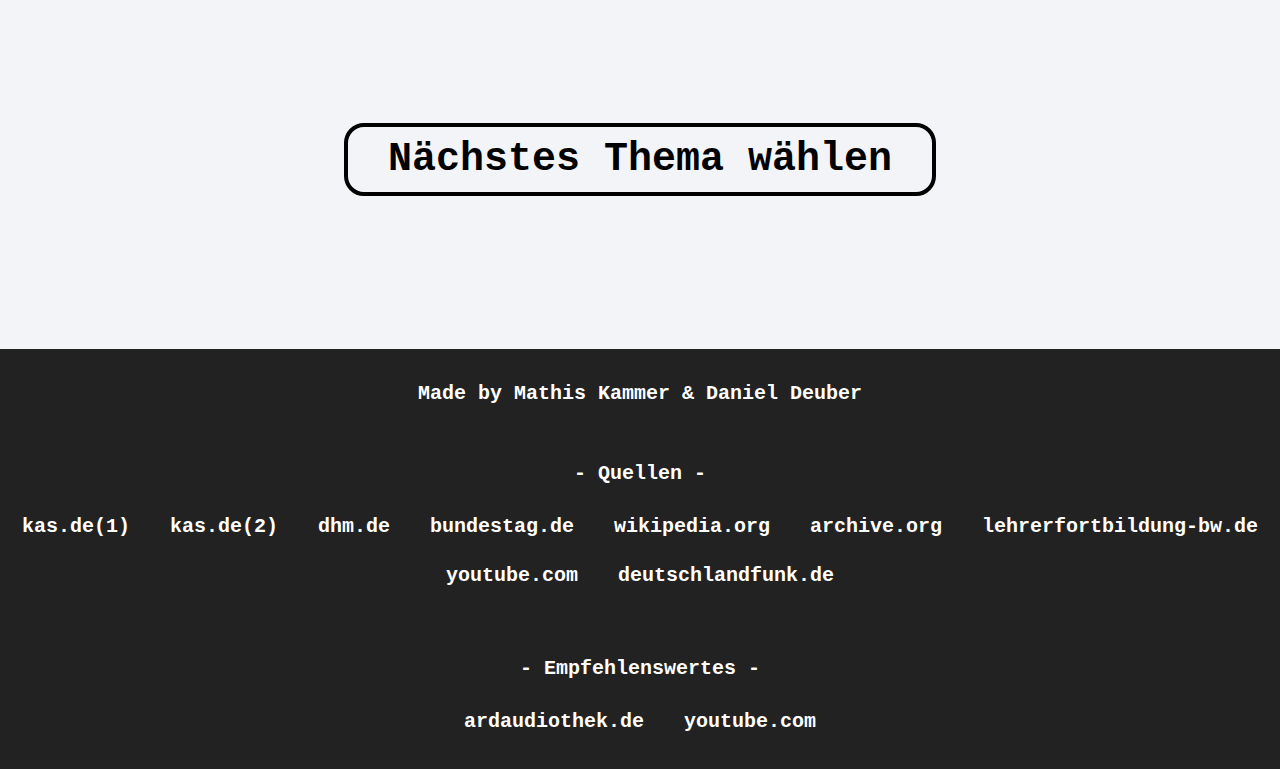
<file: topic/vertragsparteien-und-intentionen/index.html>
<!DOCTYPE html>
<html>
    <head>
        <meta charset="UTF-8">
        <meta name="viewport" content="width=device-width, initial-scale=1.0">
        <link rel="stylesheet" href="style.css">
        <title>Der Reichskonkordat</title>
    </head>
    <body>
        <div class="top-box">
            <div class="top-box-background"></div>
            <img src="/img/IMG_0123.jpg" class="image">
            <h1>Die Vertragsparteien und ihre Intentionen</h1>
        </div>
        <div class="main">
            <h1>- Die Vertragsparteien -</h1>
            <h1>Für den Vatikan:</h1>
            <img src="/img/IMG_3812.jpeg">
            <p class="reduce-pad">Eugenio Pacelli, späterer <a href="https://www.dhm.de/lemo/biografie/papst-pius-xii.html">Papst Pius XII</a>.</p>
            <h1>Für die NS:</h1>
            <img src="/img/IMG_3811.png">
            <p class="reduce-pad"><a href="https://www.dhm.de/lemo/biografie/franz-von-papen.html">Franz von Papen</a>, Vize RK</p>
            <h1>- Intention Vatikan -</h1>
            <h2>
                Sicherung innerer Autonomie (=Selbstständigkeit) in Deutschland 
                <br><br><br>
                Ungehinderte Verbreitung kirchlicher Schriften
                <br><br><br>
                Freiheit der Ausübung des katholischen Glaubens in der Öffentlichkeit
                <br><br><br>
                Stellt katholisches Eigentum unter Schutz
                <br><br><br>
                Antibolschewistischer Vertrag 
            </h2>
            <h1>- Intention NS-Staat -</h1>
            <h2>
                Beschwichtigung von ca. 20 Mio. deutschen Christen (Zentrum, BVP)
                <br><br><br>
                Neutralisierung des pol. Katholizismus 
                <br><br><br>
                <a href="https://www.dhm.de/lemo/kapitel/ns-regime/aussenpolitik.html">Außenpolitisches</a> Interesse (erster außenpolitischer Vertrag des NS-Staats)   
                <br><br><br>
                Antibolschewistischer Vertrag (=Gegen Bolschewismus(allgemeinen Kommunismus/Marxismus) richtend) 
            </h2>
            <h1>- Weitere Quellen zu diesem Thema -</h1>
            <img src="/img/IMG_3804.png">
            <p class="reduce-pad">"Der Wolf im Schafspelz"</p>
            <h1 class="reduce-pad">Audios</h1>
            <h2 class="audio">Ansprache im Reichstag</h2>
            <audio controls>
                <source src="/img/Ansprache-im-Reichstag.mp3" type="audio/mpeg">
                Your browser does not support the audio element.
            </audio>
            <h2 class="audio">Rundfunkrede von Adolf Hitler aus Bayreuth zu den evangelischen Kirchenwahlen am 23. Juli - Auszug 2</h2>
            <audio controls>
                <source src="/img/Rundfunkrede von Adolf Hitler aus Bayreuth zu den evangelischen Kirchenwahlen am 23. Juli - Auszug 2 - Reichskonkordat (1m 09s).mp3" type="audio/mpeg">
                Your browser does not support the audio element.
            </audio>
        
            <h1><a href="/index.html" class="home">Nächstes Thema wählen</a></h1>
        </div>
        <div class="footer">
            <h1>Made by Mathis Kammer & Daniel Deuber</h1>
            <h2>- Quellen -</h2>
            <div class="quellen">
                <h1><a 
                    href="https://www.kas.de/de/web/geschichte-der-cdu/kalender/kalender-detail/-/content/katholische-kirche-und-deutsches-reich-unterzeichnen-reichskonkordat#"
                     target="_blank">
                        kas.de(1)
                    </a>
                </h1>
                <h1><a 
                    href="https://www.kas.de/de/web/geschichte-der-cdu/personen/biogramm-detail/-/content/franz-von-papen#"
                     target="_blank">
                        kas.de(2)
                    </a>
                </h1>
                <h1><a 
                    href="https://www.dhm.de/lemo/kapitel/ns-regime/aussenpolitik/reichskonkordat-1933.html"
                     target="_blank">
                        dhm.de
                    </a>
                </h1>
                <h1><a 
                    href="https://www.bundestag.de/resource/blob/414034/348ad5e91bf759c5cdbb122ad6b3aeab/WD-1-052-10-pdf-data.pdf"
                     target="_blank">
                        bundestag.de
                    </a>
                </h1>
                <h1><a 
                    href="https://de.m.wikipedia.org/wiki/Pius_XII.#/media/Datei:Pius_XII,_Papst.jpg"
                     target="_blank">
                        wikipedia.org
                    </a>
                </h1>
                <h1><a 
                    href="https://archive.org/details/19330722RundfunkredeVonAdolfHitlerAusBayreuthZuDenEvangelischenKirchenwahlenAm23"
                     target="_blank">
                        archive.org
                    </a>
                </h1>
                <h1><a 
                    href="https://lehrerfortbildung-bw.de/u_gewi/religion-rk/gym/bp2016/fb7/2_anti/1_mat/11_m10/"
                     target="_blank">
                        lehrerfortbildung-bw.de
                    </a>
                </h1>
                <h1><a 
                    href="https://m.youtube.com/watch?v=gPlS5JS6BUs"
                     target="_blank">
                        youtube.com
                    </a>
                </h1>
                <h1><a 
                    href="https://www.deutschlandfunk.de/der-unselige-vertrag-100.html"
                     target="_blank">
                        deutschlandfunk.de
                    </a>
                </h1>
            </div>
            <h2>- Empfehlenswertes -</h2>
            <div class="empfehlenswert">
                <h1><a 
                    href="https://www.ardaudiothek.de/episode/religion-die-dokumentation/das-reichskonkordat-von-1933/bayern-2/94609186/"
                     target="_blank">
                        ardaudiothek.de
                    </a>
                </h1>
                <h1><a 
                    href="https://m.youtube.com/watch?v=Yea4604Nuo8&pp=ygUfTXIgd2lzZW4gMiBnbyBraXJjaGUgaW0gbnNzdGFhdA=="
                     target="_blank">
                        youtube.com
                    </a>
                </h1>
            </div>
        </div>
    </body>
</html>
</file>
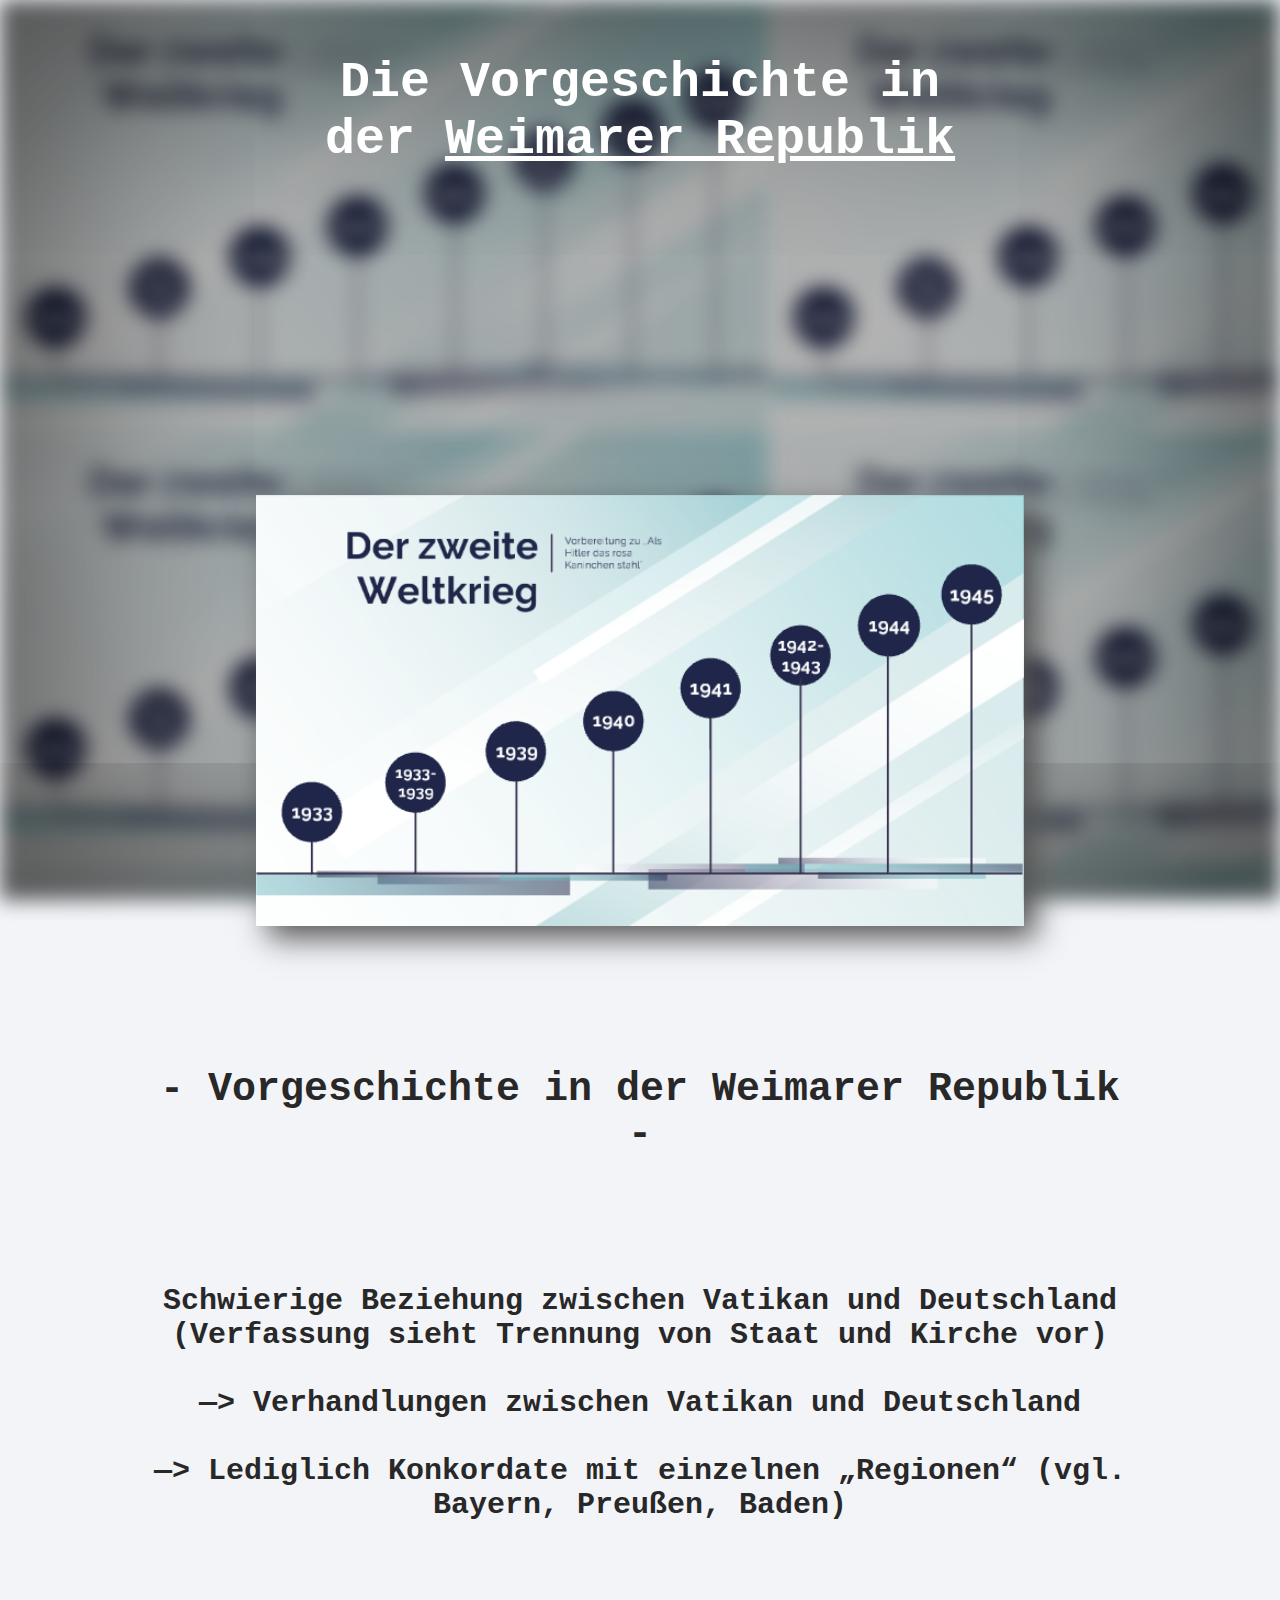
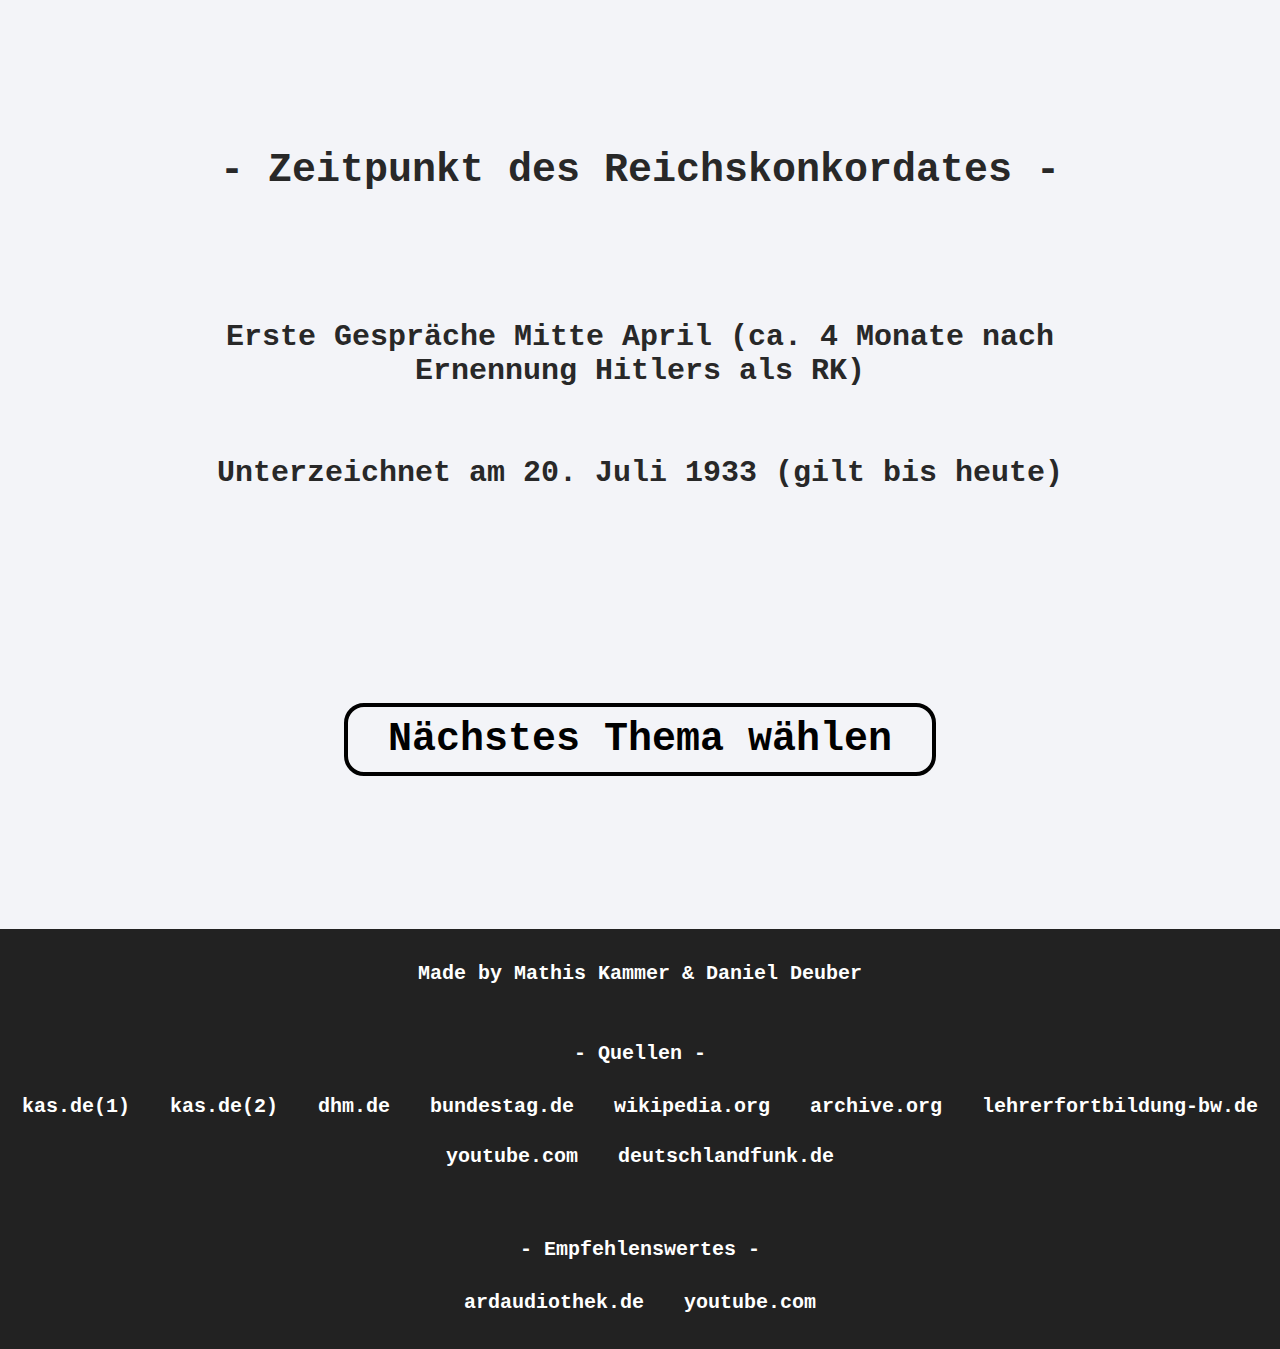
<file: topic/vorgeschichte/index.html>
<!DOCTYPE html>
<html>
    <head>
        <meta charset="UTF-8">
        <meta name="viewport" content="width=device-width, initial-scale=1.0">
        <link rel="stylesheet" href="style.css">
        <title>Der Reichskonkordat</title>
    </head>
    <body>
        <div class="top-box">
            <div class="top-box-background"></div>
            <img src="/img/IMG_0466.PNG" class="image">
            <h1>Die Vorgeschichte in der <a href="https://www.dhm.de/lemo/kapitel/weimarer-republik/">Weimarer Republik</a></h1>
        </div>
        <div class="main">
            <h1>- Vorgeschichte in der Weimarer Republik -</h1>
            <h2>Schwierige Beziehung zwischen Vatikan und Deutschland (Verfassung sieht Trennung von Staat und Kirche vor)
                <br><br>—> Verhandlungen zwischen Vatikan und Deutschland
                <br><br>—> Lediglich Konkordate mit einzelnen „Regionen“ (vgl. Bayern, Preußen, Baden)
            </h2>
            <h1>- Zeitpunkt des Reichskonkordates -</h1>
            <h2>Erste Gespräche Mitte April (ca. 4 Monate nach Ernennung Hitlers als RK)
            <br><br><br>Unterzeichnet am 20. Juli 1933 (gilt bis heute)</h2>

            <h1><a href="/index.html">Nächstes Thema wählen</a></h1>
        </div>
        <div class="footer">
            <h1>Made by Mathis Kammer & Daniel Deuber</h1>
            <h2>- Quellen -</h2>
            <div class="quellen">
                <h1><a 
                    href="https://www.kas.de/de/web/geschichte-der-cdu/kalender/kalender-detail/-/content/katholische-kirche-und-deutsches-reich-unterzeichnen-reichskonkordat#"
                     target="_blank">
                        kas.de(1)
                    </a>
                </h1>
                <h1><a 
                    href="https://www.kas.de/de/web/geschichte-der-cdu/personen/biogramm-detail/-/content/franz-von-papen#"
                     target="_blank">
                        kas.de(2)
                    </a>
                </h1>
                <h1><a 
                    href="https://www.dhm.de/lemo/kapitel/ns-regime/aussenpolitik/reichskonkordat-1933.html"
                     target="_blank">
                        dhm.de
                    </a>
                </h1>
                <h1><a 
                    href="https://www.bundestag.de/resource/blob/414034/348ad5e91bf759c5cdbb122ad6b3aeab/WD-1-052-10-pdf-data.pdf"
                     target="_blank">
                        bundestag.de
                    </a>
                </h1>
                <h1><a 
                    href="https://de.m.wikipedia.org/wiki/Pius_XII.#/media/Datei:Pius_XII,_Papst.jpg"
                     target="_blank">
                        wikipedia.org
                    </a>
                </h1>
                <h1><a 
                    href="https://archive.org/details/19330722RundfunkredeVonAdolfHitlerAusBayreuthZuDenEvangelischenKirchenwahlenAm23"
                     target="_blank">
                        archive.org
                    </a>
                </h1>
                <h1><a 
                    href="https://lehrerfortbildung-bw.de/u_gewi/religion-rk/gym/bp2016/fb7/2_anti/1_mat/11_m10/"
                     target="_blank">
                        lehrerfortbildung-bw.de
                    </a>
                </h1>
                <h1><a 
                    href="https://m.youtube.com/watch?v=gPlS5JS6BUs"
                     target="_blank">
                        youtube.com
                    </a>
                </h1>
                <h1><a 
                    href="https://www.deutschlandfunk.de/der-unselige-vertrag-100.html"
                     target="_blank">
                        deutschlandfunk.de
                    </a>
                </h1>
            </div>
            <h2>- Empfehlenswertes -</h2>
            <div class="empfehlenswert">
                <h1><a 
                    href="https://www.ardaudiothek.de/episode/religion-die-dokumentation/das-reichskonkordat-von-1933/bayern-2/94609186/"
                     target="_blank">
                        ardaudiothek.de
                    </a>
                </h1>
                <h1><a 
                    href="https://m.youtube.com/watch?v=Yea4604Nuo8&pp=ygUfTXIgd2lzZW4gMiBnbyBraXJjaGUgaW0gbnNzdGFhdA=="
                     target="_blank">
                        youtube.com
                    </a>
                </h1>
            </div>
        </div>
    </body>
</html>
</file>
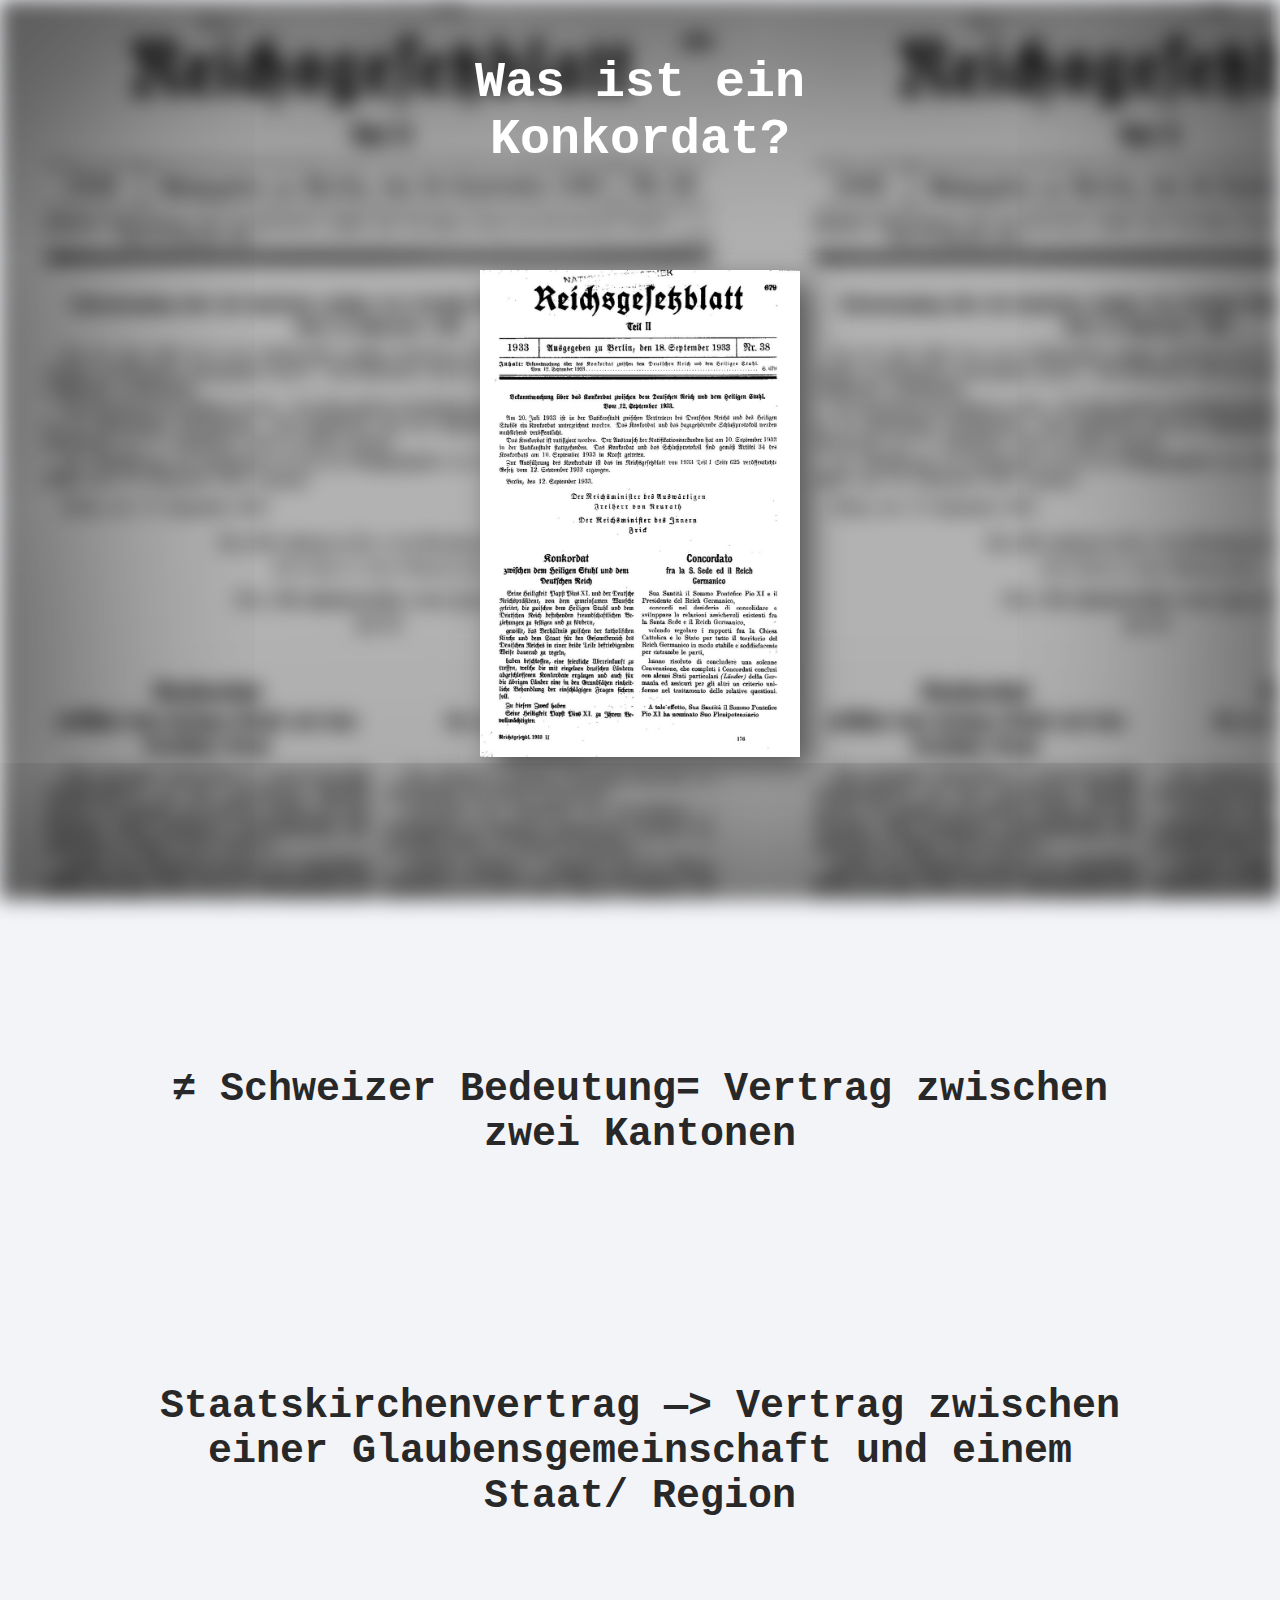
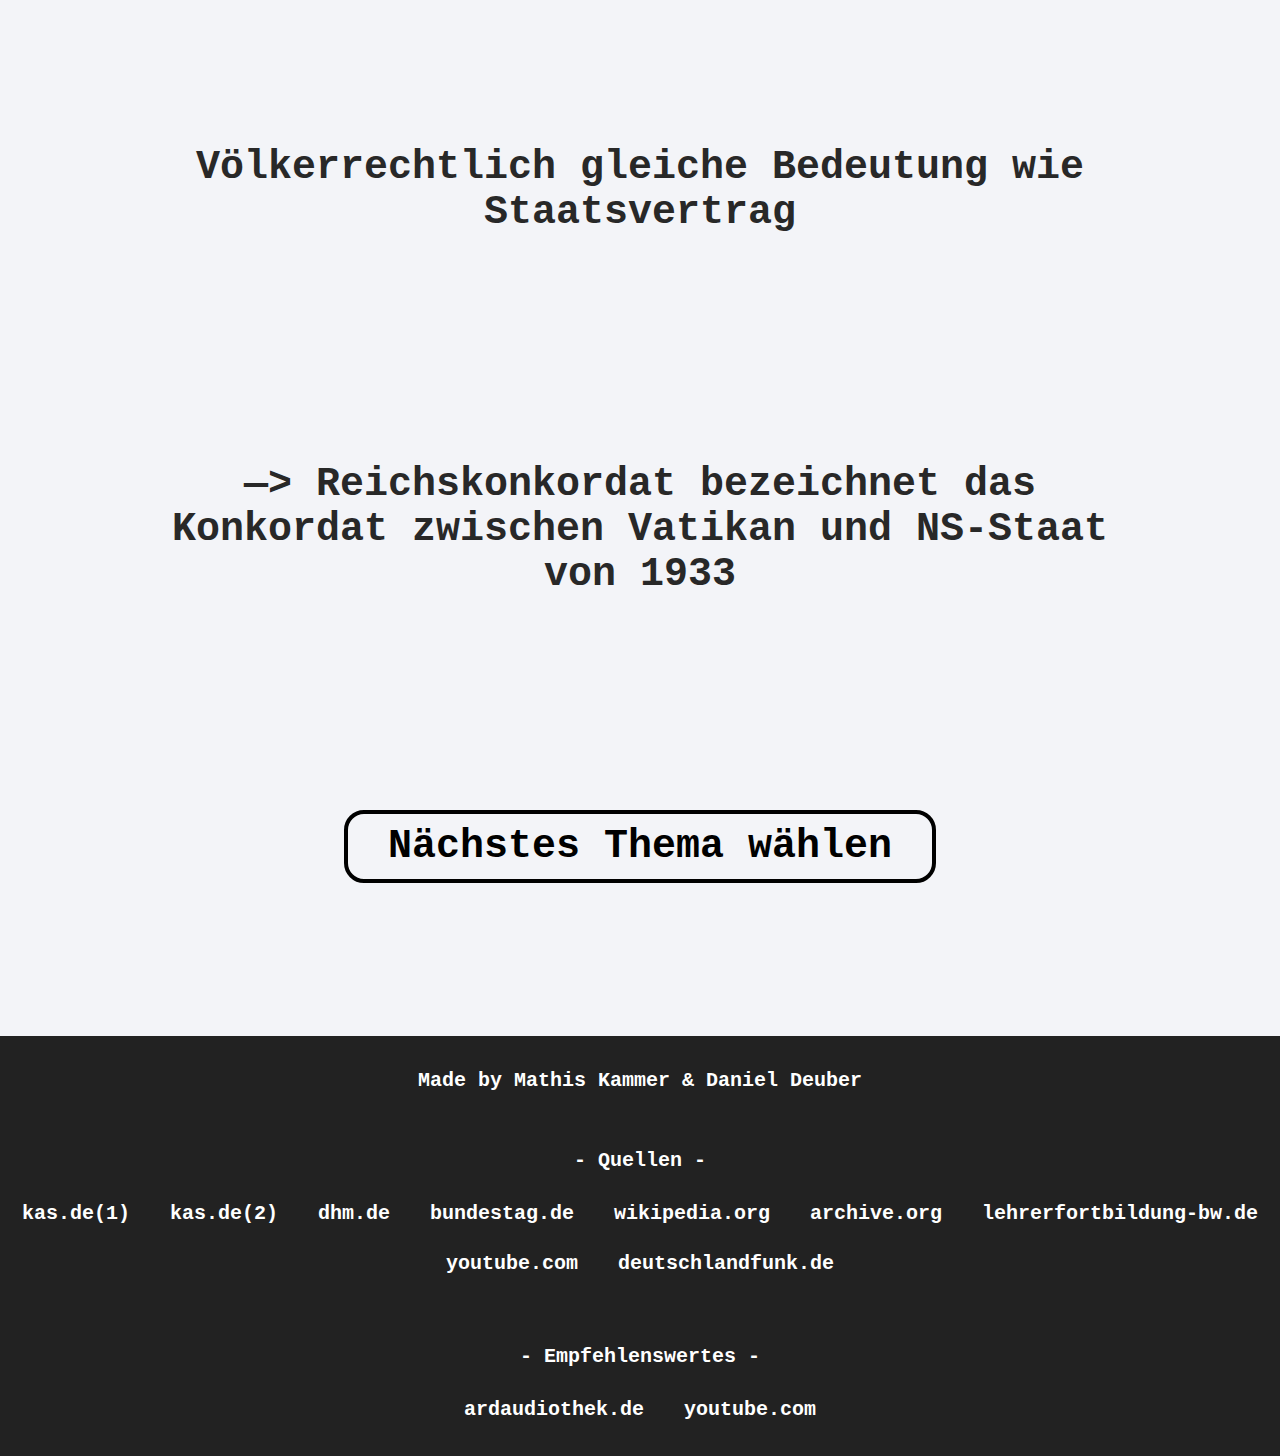
<file: topic/was-ist-ein-konkordat/index.html>
<!DOCTYPE html>
<html>
    <head>
        <meta charset="UTF-8">
        <meta name="viewport" content="width=device-width, initial-scale=1.0">
        <link rel="stylesheet" href="style.css">
        <title>Der Reichskonkordat</title>
    </head>
    <body>
        <div class="top-box">
            <div class="top-box-background"></div>
            <img src="/img/IMG_0461.JPG" class="image">
            <h1>Was ist ein Konkordat?</h1>
        </div>
        <div class="main">
            <h1>≠ Schweizer Bedeutung= Vertrag zwischen zwei Kantonen</h1>
            <h1>Staatskirchenvertrag —> Vertrag zwischen einer Glaubensgemeinschaft und einem Staat/ Region</h1>
            <h1>Völkerrechtlich gleiche Bedeutung wie Staatsvertrag </h1>
            <h1>—> Reichskonkordat bezeichnet das Konkordat zwischen Vatikan und NS-Staat von 1933</h1>
            <h1><a href="/index.html">Nächstes Thema wählen</a></h1>
        </div>
        <div class="footer">
            <h1>Made by Mathis Kammer & Daniel Deuber</h1>
            <h2>- Quellen -</h2>
            <div class="quellen">
                <h1><a 
                    href="https://www.kas.de/de/web/geschichte-der-cdu/kalender/kalender-detail/-/content/katholische-kirche-und-deutsches-reich-unterzeichnen-reichskonkordat#"
                     target="_blank">
                        kas.de(1)
                    </a>
                </h1>
                <h1><a 
                    href="https://www.kas.de/de/web/geschichte-der-cdu/personen/biogramm-detail/-/content/franz-von-papen#"
                     target="_blank">
                        kas.de(2)
                    </a>
                </h1>
                <h1><a 
                    href="https://www.dhm.de/lemo/kapitel/ns-regime/aussenpolitik/reichskonkordat-1933.html"
                     target="_blank">
                        dhm.de
                    </a>
                </h1>
                <h1><a 
                    href="https://www.bundestag.de/resource/blob/414034/348ad5e91bf759c5cdbb122ad6b3aeab/WD-1-052-10-pdf-data.pdf"
                     target="_blank">
                        bundestag.de
                    </a>
                </h1>
                <h1><a 
                    href="https://de.m.wikipedia.org/wiki/Pius_XII.#/media/Datei:Pius_XII,_Papst.jpg"
                     target="_blank">
                        wikipedia.org
                    </a>
                </h1>
                <h1><a 
                    href="https://archive.org/details/19330722RundfunkredeVonAdolfHitlerAusBayreuthZuDenEvangelischenKirchenwahlenAm23"
                     target="_blank">
                        archive.org
                    </a>
                </h1>
                <h1><a 
                    href="https://lehrerfortbildung-bw.de/u_gewi/religion-rk/gym/bp2016/fb7/2_anti/1_mat/11_m10/"
                     target="_blank">
                        lehrerfortbildung-bw.de
                    </a>
                </h1>
                <h1><a 
                    href="https://m.youtube.com/watch?v=gPlS5JS6BUs"
                     target="_blank">
                        youtube.com
                    </a>
                </h1>
                <h1><a 
                    href="https://www.deutschlandfunk.de/der-unselige-vertrag-100.html"
                     target="_blank">
                        deutschlandfunk.de
                    </a>
                </h1>
            </div>
            <h2>- Empfehlenswertes -</h2>
            <div class="empfehlenswert">
                <h1><a 
                    href="https://www.ardaudiothek.de/episode/religion-die-dokumentation/das-reichskonkordat-von-1933/bayern-2/94609186/"
                     target="_blank">
                        ardaudiothek.de
                    </a>
                </h1>
                <h1><a 
                    href="https://m.youtube.com/watch?v=Yea4604Nuo8&pp=ygUfTXIgd2lzZW4gMiBnbyBraXJjaGUgaW0gbnNzdGFhdA=="
                     target="_blank">
                        youtube.com
                    </a>
                </h1>
            </div>
        </div>
    </body>
</html>
</file>
<file: style.css>
body {
    color: rgb(40, 40, 40);
    padding: 0;
    margin: 0;
    font-family: 'Courier New', Courier, monospace;
    background-color: #F3F4F8;
}

.top-box {
    background-color: #222222;
    color: white;
    height: 100vh;
    width: 100%;
}

.top-box .text {
    display: flex;
    justify-content: space-between;
    align-items: center;
    padding: 0 20px 20px 20px;
}

.top-box .image {
    position: absolute;
    width: 60%;
    height: auto;
    border-radius: 40px;
    left: 50%;
    transform: translate(-50%, 0);
    box-shadow: 12px 12px 29px #555;
}

.main {
    padding: 40px;
    margin: 0;
}

.main h1 {
    text-align: center;
    font-size: 60px;
}

#was {
    background-image: url('img/IMG_0461.JPG');
}

#vorgeschichte {
    background-image: url('img/IMG_0466.PNG');
}

#vertragsparteien {
    background-image: url('img/IMG_0123.jpg');
    background-size: 1200px;
}

#inhalt {
    background-image: url('img/IMG_0124.JPG');
    background-position: bottom;
}

#bewertung {
    background-image: url('img/IMG_0125.JPG');
    background-position: center;
}

.categorys .category {
    width: 80%;
    height: 600px;
    border-radius: 40px;
    margin-left: 50%;
    transform: translate(-50%, 0);
    box-shadow: 0 0 400px rgb(0, 0, 0) inset, 12px 12px 29px #555;
    margin-bottom: 60px;
    background-position: center;
}

.categorys a {
    text-decoration: none;
}

.categorys .category:hover {
    animation: bigger 0.3s ease forwards;
}

.categorys .category:not(:hover) {
    animation: smaller 0.3s ease forwards;
}

.categorys .category .read {
    opacity: 0;
    position: absolute;
    bottom: 10px;
    left: 50%;
    transform: translate(-50%, 0);
}

.categorys .category:hover .read {
    animation: appear 0.3s ease forwards;
}

.categorys .category:not(:hover) .read {
    animation: disappear 0.3s ease forwards;
}


@keyframes bigger {
    0% {
        width: 80%;
        height: 600px;
    }
    100% {
        width: 85%;
        height: 620px;
    }
}

@keyframes smaller {
    0% {
        width: 85%;
        height: 620px;
    }
    100% {
        width: 80%;
        height: 600px;
    }
}

@keyframes appear {
    0% {
        opacity: 0;
    }
    100% {
        opacity: 100;
    }
}

@keyframes disappear {
    0% {
        opacity: 100;
    }
    100% {
        opacity: 0;
    }
}

.categorys .category h1 {
    color: white;
    font-size: 40px;
    padding-top: 20px;
}

.categorys .category img {
    width: 80%;
    height: auto;
}

.footer {
    background-color: #222222;
    width: 100%;
    height: 400px;
    text-align: center;
    padding-top: 20px;
}

.footer .quellen {
    display: flex;
    flex-wrap: wrap;
    justify-content: center;
}

.footer .empfehlenswert {
    display: flex;
    flex-wrap: wrap;
    justify-content: center;
}

.footer h1 {
    color: white;
    font-size: 20px;
}

.footer a {
    text-decoration: none;
    color: white;
    padding: 20px;
}

.footer h2 {
    color: white;
    font-size: 20px;
    padding-top: 40px;
}

.top-box p {
    display: none;
    position: absolute;
    left: 50%;
    transform: translate(-50%, 0);
    bottom: 40px;
    font-size: 14px;
    text-align: center;
}

@media screen and (max-width: 1000px){
    .top-box .text {
        font-size: 18px;
        display: block;
        padding-top: 20px;
        text-align: center;
    }

    .top-box .image {
        width: 90%;
    }

    .top-box p {display: block;}

    .main h1 {
        font-size: 40px;
    }

    .categorys .category {
        width: 95%;
    }

    @keyframes bigger {
        0% {
            width: 90%;
            height: 600px;
        }
        100% {
            width: 95%;
            height: 620px;
        }
    }
    
    @keyframes smaller {
        0% {
            width: 95%;
            height: 620px;
        }
        100% {
            width: 90%;
            height: 600px;
        }
    }

    .categorys .category h1 {
        font-size: 25px;
        padding: 10px;
        padding-top: 40px;
    }

    .footer {
        height: 450px;
    }

    .footer h1 {
        font-size: 15px;
    }

    .footer h2 {
        font-size: 15px;
    }

}
</file>
<file: topic/folgen-und-bewertung/style.css>
body {
    color: rgb(40, 40, 40);
    padding: 0;
    margin: 0;
    font-family: 'Courier New', Courier, monospace;
    background-color: #F3F4F8;
}

.top-box {
    color: white;
    height: 100vh;
    width: 100%;
    position: relative;
    z-index: 20;
}

.top-box .top-box-background {
    position: absolute;
    z-index: 0;
    background-image: url("/img/IMG_0125.JPG");
    filter: blur(20px);
    -webkit-filter: blur(20px);
    background-size: 60%;
    width: 100%;
    height: 100vh;
    box-shadow: inset 0 0 1000em#000;
}

.top-box .image {
    position: absolute;
    width: 60%;
    height: auto;
    left: 50%;
    transform: translate(-50%, 0);
    box-shadow: 12px 12px 29px #555;
    bottom: 100px;
}

.top-box h1 {
    position: absolute;
    left: 50%;
    transform: translate(-50%, 0);
    top: 20px;
    font-size: 50px;
    text-align: center;
}

.main {
    padding: 40px;
    margin: 0;
}

.main h1 {
    text-align: center;
    font-size: 40px;
    padding: 100px;
}

.main h2 {
    text-align: center;
    font-size: 30px;
    padding: 100px;
    padding-top: 50px;
}

.main p {
    text-align: center;
    font-size: 20px;
    padding-left: 80px;
    padding-right: 80px;
}

.main .left {
    text-align: left;
    padding-right: 120px;
    border: #000 2px solid;
}

.main .right {
    text-align: right;
    padding-left: 120px;
    border: #000 2px solid;
}

.main a {
    color: black;
}

.main .home {
    text-decoration: none;
    border: #000 4px solid;
    border-radius: 20px;
    padding: 10px 40px 10px 40px;
    width: 30%;
    color: #000;
}

.main a:hover {
    color: darkcyan;
    border-color: darkcyan;
}

.footer {
    background-color: #222222;
    width: 100%;
    height: 400px;
    text-align: center;
    padding-top: 20px;
}

.footer .quellen {
    display: flex;
    flex-wrap: wrap;
    justify-content: center;
}

.footer .empfehlenswert {
    display: flex;
    flex-wrap: wrap;
    justify-content: center;
}

.footer h1 {
    color: white;
    font-size: 20px;
}

.footer a {
    text-decoration: none;
    color: white;
    padding: 20px;
}

.footer h2 {
    color: white;
    font-size: 20px;
    padding-top: 40px;
}

@media screen and (max-width: 1320px) {
    .top-box .image {
        top: 30%;
    }

    
    .top-box .top-box-background {
        filter: blur(10px) brightness(70%);
        -webkit-filter: blur(10px) brightness(70%);
        background-size: 60%;
        width: 100%;
        height: 100vh;
    }
}

@media screen and (max-width: 1000px){
    .footer {
        height: 450px;
    }

    .footer h1 {
        font-size: 15px;
    }

    .footer h2 {
        font-size: 15px;
    }

    .main h1 {
        padding-left: 5px;
        padding-right: 5px;
        font-size: 25px;
    }

    .main p {
        padding-left: 5px;
        padding-right: 5px;
    }

    .main .left {
        text-align: center;
        padding-right: 5px;
    }

    .main .right {
        text-align: center;
        padding-left: 5px;
    }

    .main h2 {
        padding-left: 5px;
        padding-right: 5px;
        font-size: 20px;
    }

    .main .home {
        font-size: 15px;
        border-width: 2px;
    }

}

@media screen and (max-width: 480pt) {
    .top-box .image {
        width: 80%;
    }
}
</file>
<file: topic/inhalt/style.css>
body {
    color: rgb(40, 40, 40);
    padding: 0;
    margin: 0;
    font-family: 'Courier New', Courier, monospace;
    background-color: #F3F4F8;
}

.top-box {
    color: white;
    height: 100vh;
    width: 100%;
    position: relative;
    z-index: 20;
}

.top-box .top-box-background {
    position: absolute;
    z-index: 0;
    background-image: url("/img/IMG_0124.JPG");
    filter: blur(20px);
    -webkit-filter: blur(20px);
    background-size: 60%;
    width: 100%;
    height: 100vh;
    box-shadow: inset 0 0 1000em#000;
}

.top-box .image {
    position: absolute;
    width: 50%;
    height: auto;
    left: 50%;
    transform: translate(-50%, 0);
    box-shadow: 12px 12px 29px #555;
    bottom: 100px;
}

.top-box h1 {
    position: absolute;
    left: 50%;
    transform: translate(-50%, 0);
    top: 20px;
    font-size: 50px;
    text-align: center;
}

.main {
    padding: 40px;
    margin: 0;
}

.main h1 {
    text-align: center;
    font-size: 40px;
    padding: 100px;
}

.main h2 {
    text-align: center;
    font-size: 30px;
    padding: 100px;
}

.main a {
    text-decoration: none;
    border: #000 4px solid;
    border-radius: 20px;
    padding: 10px 40px 10px 40px;
    width: 30%;
    color: #000;
}

.main a:hover {
    color: darkcyan;
    border-color: darkcyan;
}

.main .outline {
    border: #000 2px solid;
}

.footer {
    background-color: #222222;
    width: 100%;
    height: 400px;
    text-align: center;
    padding-top: 20px;
}

.footer .quellen {
    display: flex;
    flex-wrap: wrap;
    justify-content: center;
}

.footer .empfehlenswert {
    display: flex;
    flex-wrap: wrap;
    justify-content: center;
}

.footer h1 {
    color: white;
    font-size: 20px;
}

.footer a {
    text-decoration: none;
    color: white;
    padding: 20px;
}

.footer h2 {
    color: white;
    font-size: 20px;
    padding-top: 40px;
}

@media screen and (max-width: 1320px) {
    .top-box .image {
        top: 30%;
    }

    
    .top-box .top-box-background {
        filter: blur(10px) brightness(70%);
        -webkit-filter: blur(10px) brightness(70%);
        background-size: 60%;
        width: 100%;
        height: 100vh;
    }
}

@media screen and (max-width: 1000px){
    .footer {
        height: 450px;
    }

    .footer h1 {
        font-size: 15px;
    }

    .footer h2 {
        font-size: 15px;
    }

    .main h1 {
        padding-left: 5px;
        padding-right: 5px;
        font-size: 25px;
    }

    .main h2 {
        padding-left: 5px;
        padding-right: 5px;
        font-size: 20px;
    }

    .main a {
        font-size: 15px;
        border-width: 2px;
    }

}

@media screen and (max-width: 480pt) {
    .top-box .image {
        width: 80%;
    }
}
</file>
<file: topic/vertragsparteien-und-intentionen/style.css>
body {
    color: rgb(40, 40, 40);
    padding: 0;
    margin: 0;
    font-family: 'Courier New', Courier, monospace;
    background-color: #F3F4F8;
}

.top-box {
    color: white;
    height: 100vh;
    width: 100%;
    position: relative;
    z-index: 20;
}

.top-box .top-box-background {
    position: absolute;
    z-index: 0;
    background-image: url("/img/IMG_0123.jpg");
    filter: blur(10px);
    -webkit-filter: blur(10px);
    background-size: 60%;
    width: 100%;
    height: 100vh;
    box-shadow: inset 0 0 1000em#000;
}

.top-box .image {
    position: absolute;
    width: 50%;
    height: auto;
    left: 50%;
    transform: translate(-50%, 0);
    box-shadow: 12px 12px 29px #555;
    bottom: 60px;
}

.top-box h1 {
    position: absolute;
    left: 50%;
    transform: translate(-50%, 0);
    top: 20px;
    font-size: 50px;
    text-align: center;
}

.main {
    padding: 40px;
    margin: 0;
}

.main h1 {
    text-align: center;
    font-size: 40px;
    padding: 100px;
}

.main h2 {
    text-align: center;
    font-size: 30px;
    padding: 100px;
    padding-top: 0px;
}

.main p {
    text-align: center;
    font-size: 20px;
    padding: 140px;
}

.main audio {
    width: 100%;
    margin-bottom: 40px;
}

.main .reduce-pad {
    padding: 0px;
    padding-bottom: 40px;
}

.main img {
    position: relative;
    left: 50%;
    transform: translate(-50%, 0);
    max-height: 600px;
}

.main .audio {
    font-size: 20px;
    padding-left: 140px;
    padding-right: 140px;
    padding-top: 0;
    padding-bottom: 0;
}

.main a {
    color: black;
}

.main .home {
    text-decoration: none;
    border: #000 4px solid;
    border-radius: 20px;
    padding: 10px 40px 10px 40px;
    width: 30%;
    color: #000;
}

.main a:hover {
    color: darkcyan;
    border-color: darkcyan;
}

.footer {
    background-color: #222222;
    width: 100%;
    height: 400px;
    text-align: center;
    padding-top: 20px;
}

.footer .quellen {
    display: flex;
    flex-wrap: wrap;
    justify-content: center;
}

.footer .empfehlenswert {
    display: flex;
    flex-wrap: wrap;
    justify-content: center;
}

.footer h1 {
    color: white;
    font-size: 20px;
}

.footer a {
    text-decoration: none;
    color: white;
    padding: 20px;
}

.footer h2 {
    color: white;
    font-size: 20px;
    padding-top: 40px;
}

@media screen and (max-width: 1320px) {
    .top-box .image {
        top: 35%;
    }

    
    .top-box .top-box-background {
        filter: blur(10px) brightness(70%);
        -webkit-filter: blur(10px) brightness(70%);
        background-size: 60%;
        width: 100%;
        height: 100vh;
    }
}

@media screen and (max-width: 1000px){

    .top-box h1 {
        font-size: 40px;
    }

    .footer {
        height: 450px;
    }

    .footer h1 {
        font-size: 15px;
    }

    .footer h2 {
        font-size: 15px;
    }

    .main h1 {
        padding-left: 0px;
        padding-right: 0px;
        font-size: 25px;
    }

    .main h2 {
        padding-left: 0px;
        padding-right: 0px;
        font-size: 20px;
    }

    .main a {
        font-size: 15px;
        border-width: 2px;
        padding-left: 0px;
        padding-right: 0px;
    }

    .main img {
        max-width: 90%;
    }

    .main .audio {
        padding-left: 0;
        padding-right: 0;
    }

}

@media screen and (max-width: 480pt) {
    .top-box .image {
        width: 80%;
    }
}
</file>
<file: topic/vorgeschichte/style.css>
body {
    color: rgb(40, 40, 40);
    padding: 0;
    margin: 0;
    font-family: 'Courier New', Courier, monospace;
    background-color: #F3F4F8;
}

.top-box {
    color: white;
    height: 100vh;
    width: 100%;
    position: relative;
    z-index: 20;
}

.top-box .top-box-background {
    position: absolute;
    z-index: 0;
    background-image: url("/img/IMG_0466.PNG");
    filter: blur(10px);
    -webkit-filter: blur(10px);
    background-size: 60%;
    width: 100%;
    height: 100vh;
    box-shadow: inset 0 0 1000em#000;
}

.top-box .image {
    position: absolute;
    width: 60%;
    height: auto;
    left: 50%;
    transform: translate(-50%, 0);
    box-shadow: 12px 12px 29px #555;
    bottom: 100px;
}

.top-box h1 {
    position: absolute;
    left: 50%;
    transform: translate(-50%, 0);
    top: 20px;
    font-size: 50px;
    text-align: center;
}

.top-box a {
    color: white;
}

.main {
    padding: 40px;
    margin: 0;
}

.main h1 {
    text-align: center;
    font-size: 40px;
    padding: 100px;
}

.main h2 {
    text-align: center;
    padding: 100px;
    font-size: 30px;
    padding-top: 0px;
}

.main a {
    text-decoration: none;
    border: #000 4px solid;
    border-radius: 20px;
    padding: 10px 40px 10px 40px;
    width: 30%;
    color: #000;
}

.main a:hover {
    color: darkcyan;
    border-color: darkcyan;
}

.footer {
    background-color: #222222;
    width: 100%;
    height: 400px;
    text-align: center;
    padding-top: 20px;
}

.footer .quellen {
    display: flex;
    flex-wrap: wrap;
    justify-content: center;
}

.footer .empfehlenswert {
    display: flex;
    flex-wrap: wrap;
    justify-content: center;
}

.footer h1 {
    color: white;
    font-size: 20px;
}

.footer a {
    text-decoration: none;
    color: white;
    padding: 20px;
}

.footer h2 {
    color: white;
    font-size: 20px;
    padding-top: 40px;
}

@media screen and (max-width: 1320px) {
    .top-box .image {
        top: 55%;
    }

    .top-box .top-box-background {
        filter: blur(10px) brightness(70%);
        -webkit-filter: blur(10px) brightness(70%);
        background-size: 60%;
        width: 100%;
        height: 100vh;
    }
}

@media screen and (max-width: 1000px){
    .footer {
        height: 450px;
    }

    .footer h1 {
        font-size: 15px;
    }

    .footer h2 {
        font-size: 15px;
    }

    .main h1 {
        padding-left: 5px;
        padding-right: 5px;
        font-size: 25px;
    }

    .main h2 {
        padding-left: 5px;
        padding-right: 5px;
        font-size: 20px;
    }

    .main a {
        font-size: 15px;
        border-width: 2px;
    }

}

@media screen and (max-width: 480pt) {
    .top-box .image {
        width: 80%;
    }
}
</file>
<file: topic/was-ist-ein-konkordat/style.css>
body {
    color: rgb(40, 40, 40);
    padding: 0;
    margin: 0;
    font-family: 'Courier New', Courier, monospace;
    background-color: #F3F4F8;
}

.top-box {
    color: white;
    height: 100vh;
    width: 100%;
    position: relative;
    z-index: 20;
}

.top-box .top-box-background {
    position: absolute;
    z-index: 0;
    background-image: url("/img/IMG_0461.JPG");
    filter: blur(10px);
    -webkit-filter: blur(10px);
    background-size: 60%;
    width: 100%;
    height: 100vh;
    box-shadow: inset 0 0 1000em#000;
}

.top-box .image {
    position: absolute;
    width: 25%;
    height: auto;
    left: 50%;
    transform: translate(-50%, 0);
    box-shadow: 12px 12px 29px #555;
    top: 15%;
}

.top-box h1 {
    position: absolute;
    left: 50%;
    transform: translate(-50%, 0);
    top: 20px;
    font-size: 50px;
    text-align: center;
}

.main {
    padding: 40px;
    margin: 0;
}

.main h1 {
    text-align: center;
    font-size: 40px;
    padding: 100px;
}

.main a {
    text-decoration: none;
    border: #000 4px solid;
    border-radius: 20px;
    padding: 10px 40px 10px 40px;
    width: 30%;
    color: #000;
}

.main a:hover {
    color: darkcyan;
    border-color: darkcyan;
}

.footer {
    background-color: #222222;
    width: 100%;
    height: 400px;
    text-align: center;
    padding-top: 20px;
}

.footer .quellen {
    display: flex;
    flex-wrap: wrap;
    justify-content: center;
}

.footer .empfehlenswert {
    display: flex;
    flex-wrap: wrap;
    justify-content: center;
}

.footer h1 {
    color: white;
    font-size: 20px;
}

.footer a {
    text-decoration: none;
    color: white;
    padding: 20px;
}

.footer h2 {
    color: white;
    font-size: 20px;
    padding-top: 40px;
}

@media screen and (max-width: 1320px) {
    .top-box .image {
        top: 30%;
    }

    .top-box .top-box-background {
        filter: blur(10px) brightness(70%);
        -webkit-filter: blur(10px) brightness(70%);
        background-size: 60%;
        width: 100%;
        height: 100vh;
    }
}

@media screen and (max-width: 1000px){
    .footer {
        height: 450px;
    }

    .footer h1 {
        font-size: 15px;
    }

    .footer h2 {
        font-size: 15px;
    }

    .main h1 {
        padding-left: 5px;
        padding-right: 5px;
        font-size: 25px;
    }

    .main a {
        font-size: 15px;
        border-width: 2px;
    }

}

@media screen and (max-width: 480pt) {
    .top-box .image {
        width: 80%;
    }
}
</file>
